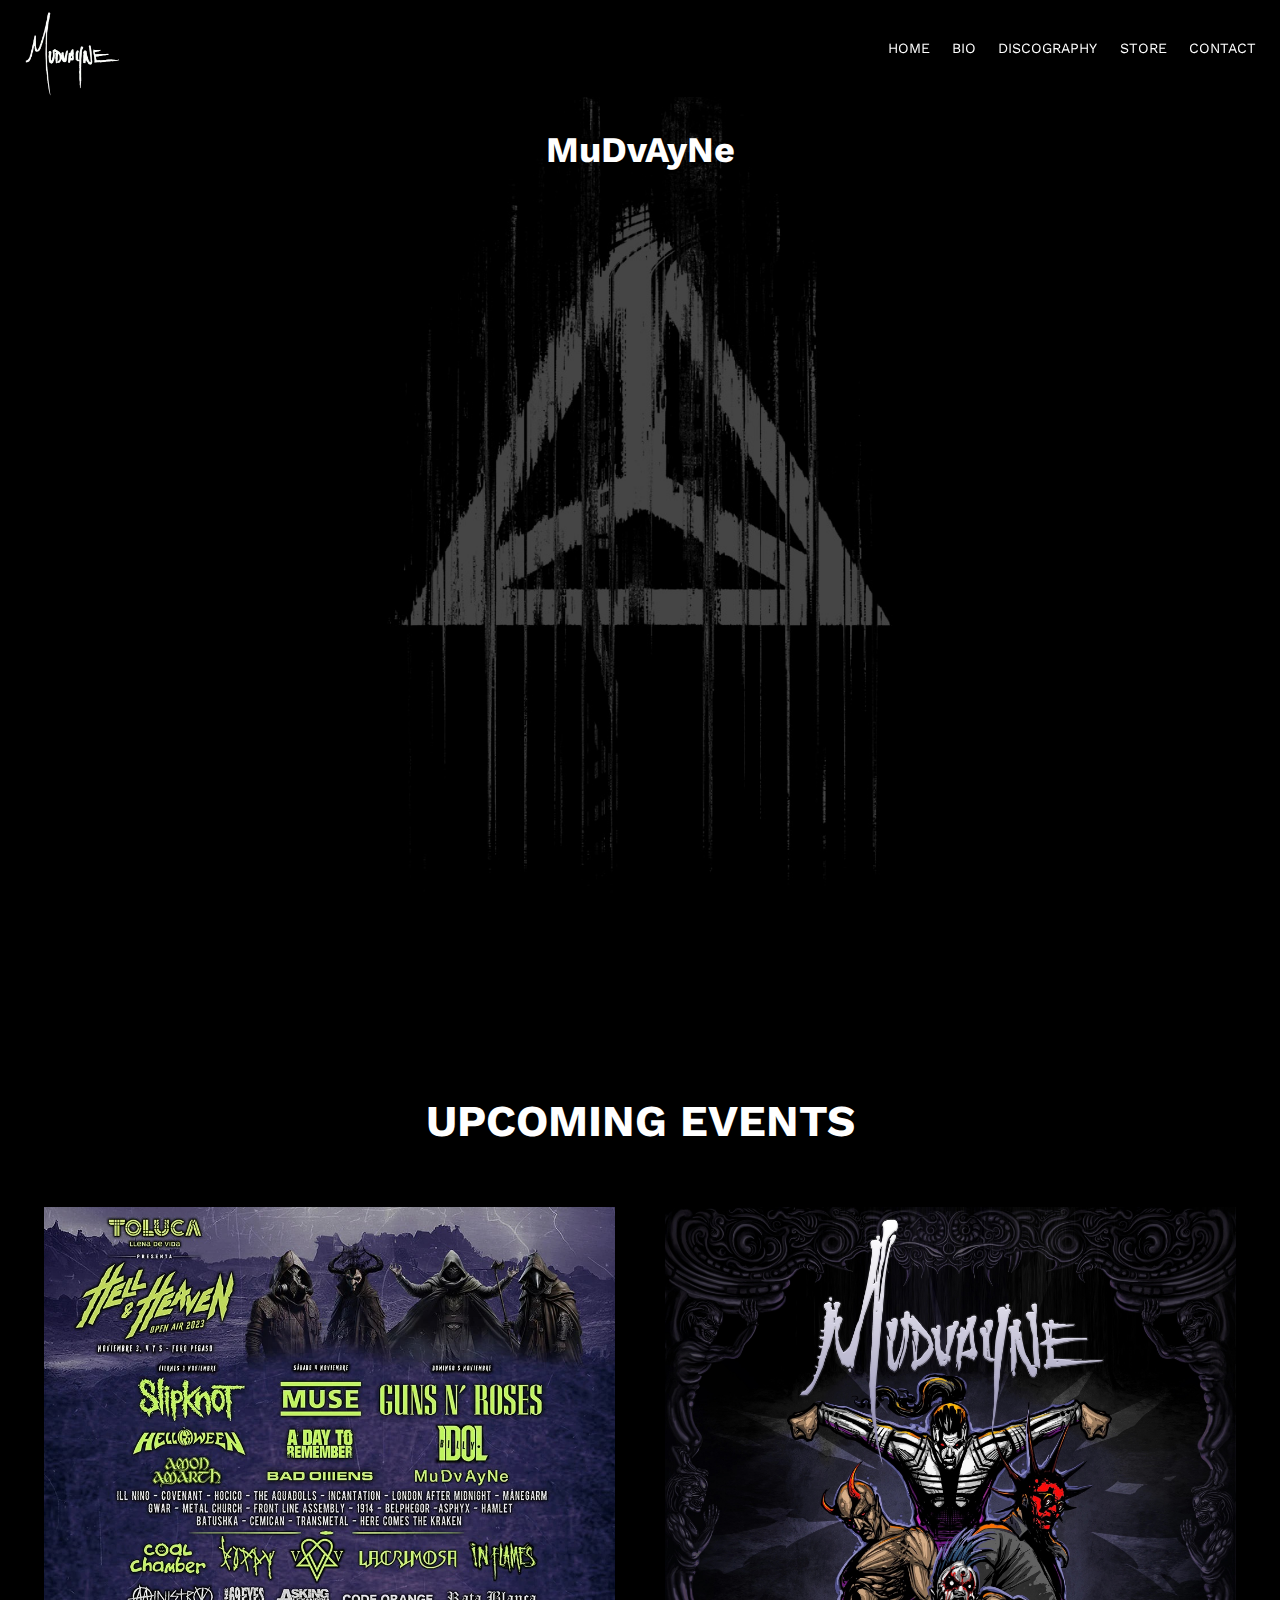
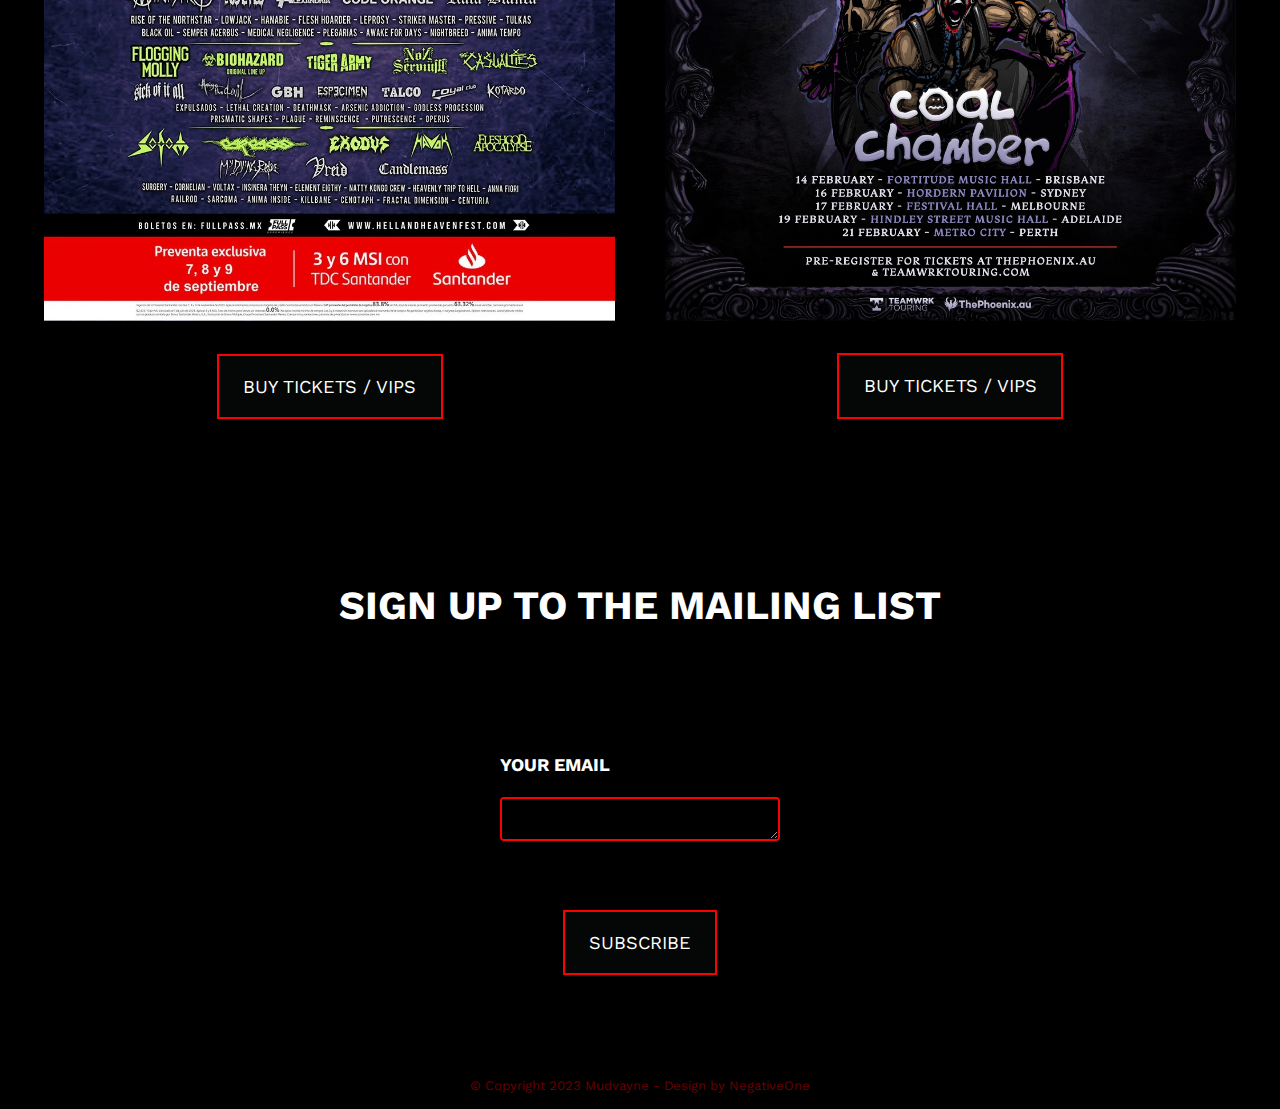
<file: index.html>
<!doctype html>
<html lang="en">
    <head>
        <meta charset="UTF-8">
        <meta name="description" content="The official website of prog nu metal band Mudvayne formed in 1996 in Peoria, Illinois" />
        <meta name="keywrods" content="Mudvayne, nu metal, metal bands, metal music, L.D. 50, The end of all things to come, Lost and found, The new game" />
        <meta name="viewport" content="width=device-width, initial-scale=1.0">
        <link rel="shortcut icon" href="img/logo.png" type="image/x-icon">
        <link rel="stylesheet" href="https://cdnjs.cloudflare.com/ajax/libs/font-awesome/6.4.0/css/all.min.css" integrity="sha512-iecdLmaskl7CVkqkXNQ/ZH/XLlvWZOJyj7Yy7tcenmpD1ypASozpmT/E0iPtmFIB46ZmdtAc9eNBvH0H/ZpiBw==" crossorigin="anonymous" referrerpolicy="no-referrer" />
        <link href="https://cdn.jsdelivr.net/npm/bootstrap@5.1.3/dist/css/bootstrap.min.css" rel="stylesheet" integrity="sha384-1BmE4kWBq78iYhFldvKuhfTAU6auU8tT94WrHftjDbrCEXSU1oBoqyl2QvZ6jIW3" crossorigin="anonymous">
		<link rel="stylesheet" href="styles.css">
        <title>MuDvAyNe</title>
	</head>

	<body class="home">

    <div class="site-nav" role="banner">
        <div class="nav-bar">
            <div class="logo">
                <a class="home-link" href="#" alt="Back to home page">
                    <picture>
                        <img src="img/gif.webp" alt="Logo">
                    </picture>
                </a>
            </div>
            <button type="button" id="toggleNav" alt="Menu">
                <span aria-hidden="true"></span>
                <span aria-hidden="true"></span>
                <span aria-hidden="true"></span>
            </button>
            <nav>
                <ul class="main-nav">
                    <li>
                        <a href="index.html">Home</a>
                    </li>
                    <li>
                        <a href="pages/biography.html">Bio</a>
                    </li>
                    <li>
                        <a href="pages/discography.html">Discography</a>
                    </li>
                    <li>
                        <a href="pages/store.html">Store</a>
                    </li>
                    <li>
                        <a href="pages/contact.html">Contact</a>
                    </li>
                </ul>
            </nav>
        </div>
    </div>
	
	<header class="header">
		<div class="container" id="main">
			<h1>
				<span class="visually-hidden">MuDvAyNe</span>
                <p></p>
                <br>
                <p></p>
                <br>
                <p></p>
			</h1>
		</div>
	</header>

	<main>

    <section class="container tour-section">
        <p></p>
        <p></p>
        <p></p>
    </section>
    
    <section class="container tour-section">
        <h2 id="title">UPCOMING EVENTS</h2>
    </section>

	<section class="container tour-section">
		<div>
			<picture>
				<img src="img/h&h.jpg" alt="Mexican festival" aria-hidden="true" focusable="false">
			</picture>	
			<a href="https://fullpass.mx/hh23/comprarEvento?idEvento=7" class="btn" rel="noopener" target="_blank">Buy tickets / VIPs</a>
		</div>
		<div>
			<picture>
				<img src="img/au.jpg" alt="Australian tour with Coal Chamber" aria-hidden="true" focusable="false">
			</picture>	
			<a href="https://www.teamwrktouring.com/tours/mudvayne2024" class="btn" rel="noopener" target="_blank">Buy tickets / VIPs</a>
		</div>
	</section>


    <!-- divider -->
	<section class="container tour-section">
        <p></p>
        <p></p>
        <p></p>
	</section>
    <!-- divider end -->

    <!-- subscribe -->
    <section class="container subscribe-section">
        <h2 id="title">SIGN UP TO THE MAILING LIST</h2>
    </section>
    <form action="">
        <div class="full">
            <h3>
            <label for="email">YOUR EMAIL</label>
            </h3>
            <textarea name="" id = "email"></textarea>
        </div>
    </form>
    <section class="admat">
        <div class="container">
            <a href="#" class="btn" rel="noopener" target="_blank">SUBSCRIBE</a>
        </div>
    </section>
    <!-- subscribe end -->

	</main>

    <!-- footer -->
	<footer class="site-footer">
        <div class="container">
            <ul class="social-links">
                <a class="social-link" href="https://www.facebook.com/mudvayne/"><i class="fa-brands fa-facebook"></i></a>
                <a class="social-link" href="http://instagram.com/mudvayne"><i class="fa-brands fa-instagram"></i></a>
                <a class="social-link" href="hhttps://open.spotify.com/artist/2Pfv2w8a20xzC7Dr7QXRqM?autoplay=true"><i class="fa-brands fa-spotify"></i></a>
                <a class="social-link" href="hhttps://www.youtube.com/channel/UCaZodoeq_NYmI1NUDPgS5xw"><i class="fa-brands fa-youtube"></i></a>
            </ul>
            <p class="copyright-notice">
			&copy; Copyright 2023 Mudvayne - Design by <a href="http://negative1.carrd.co/">NegativeOne</a>
            </p></div>
    </footer>
    <!-- footer end -->

	<script async src="script.js"></script>
		
	</body>
</html>
</file>
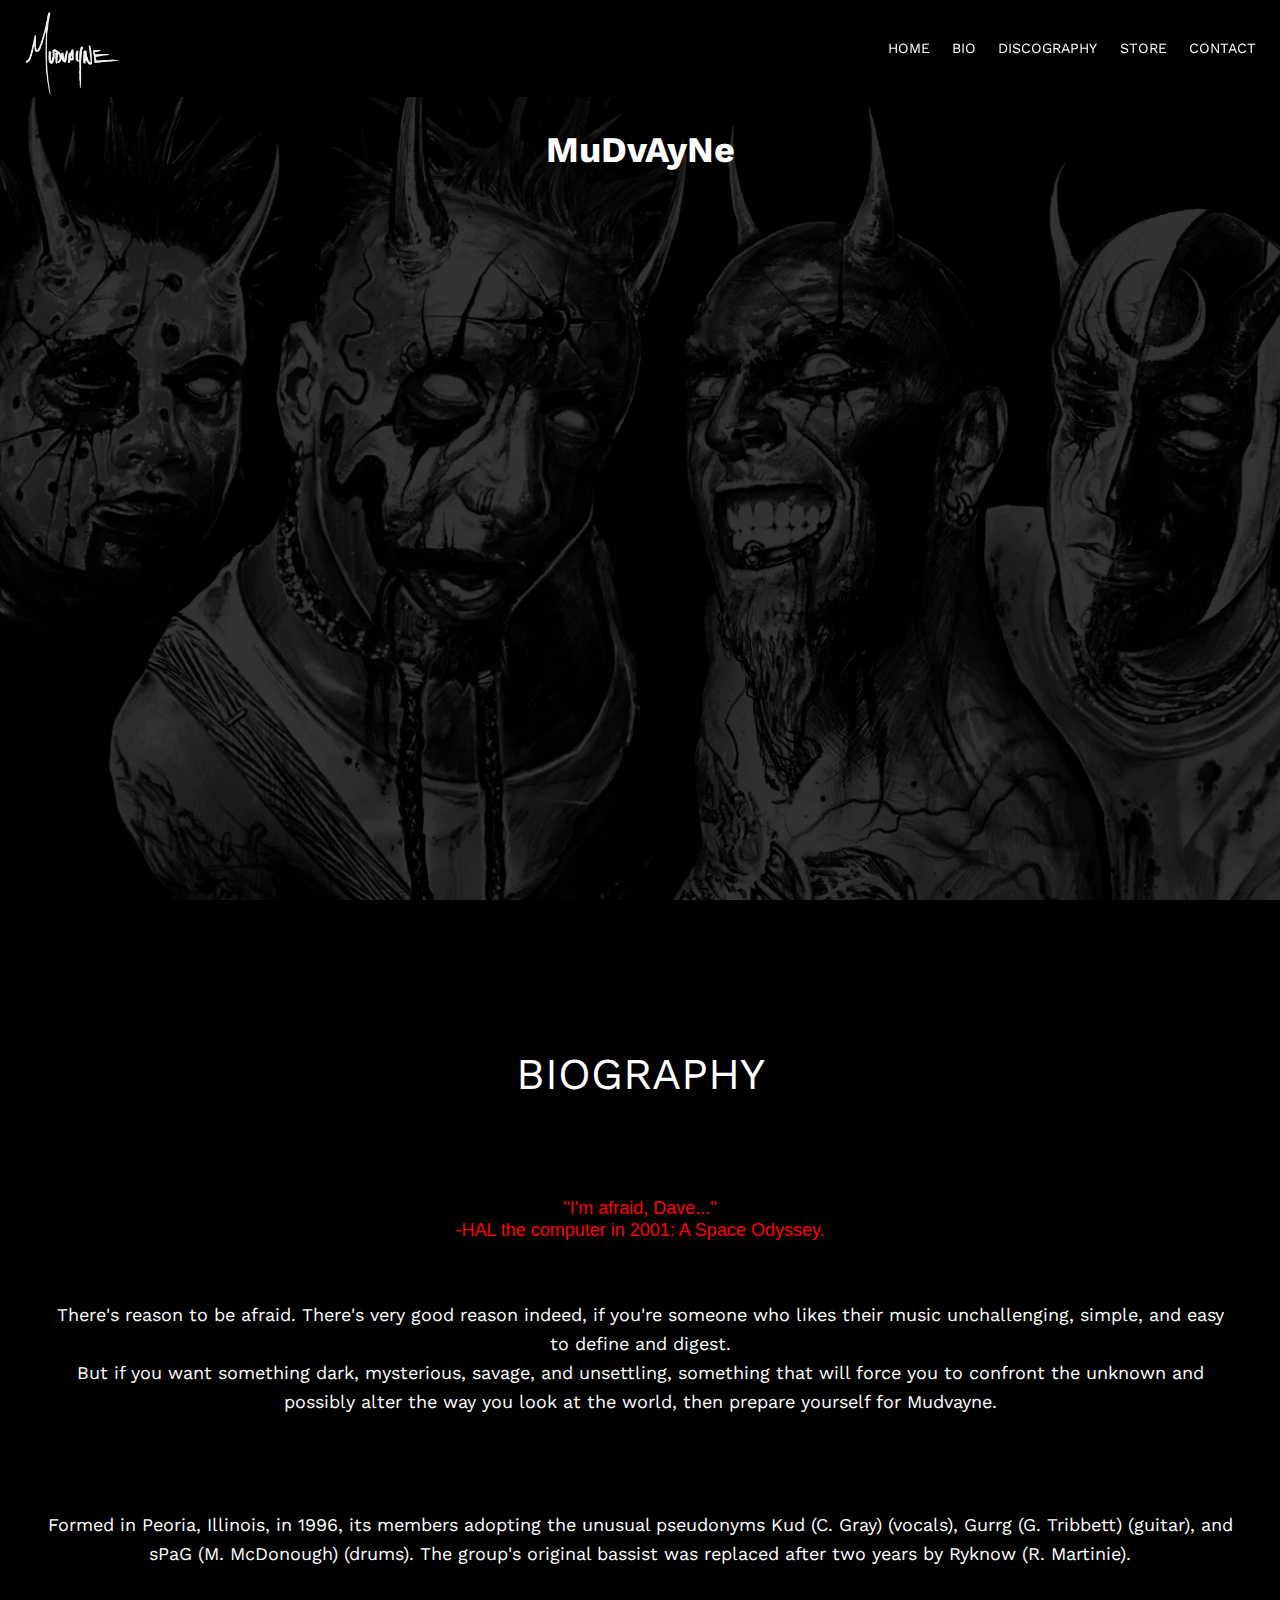
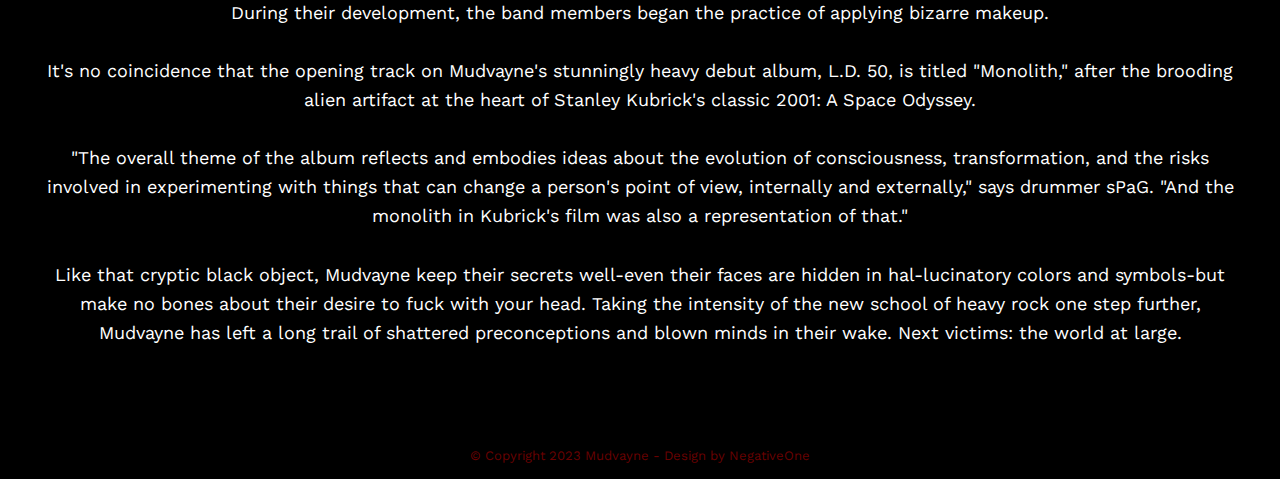
<file: pages/biography.html>
<!doctype html>
<html lang="en">
    <head>
        <meta charset="UTF-8">
        <meta name="description" content="The official website of prog nu metal band Mudvayne formed in 1996 in Peoria, Illinois" />
        <meta name="keywrods" content="Mudvayne, nu metal, metal bands, metal music, L.D. 50, The end of all things to come, Lost and found, The new game" />
        <meta name="viewport" content="width=device-width, initial-scale=1.0">
        <link rel="shortcut icon" href="img/logo.png" type="image/x-icon">
        <link rel="stylesheet" href="https://cdnjs.cloudflare.com/ajax/libs/font-awesome/6.4.0/css/all.min.css" integrity="sha512-iecdLmaskl7CVkqkXNQ/ZH/XLlvWZOJyj7Yy7tcenmpD1ypASozpmT/E0iPtmFIB46ZmdtAc9eNBvH0H/ZpiBw==" crossorigin="anonymous" referrerpolicy="no-referrer" />
        <link href="https://cdn.jsdelivr.net/npm/bootstrap@5.1.3/dist/css/bootstrap.min.css" rel="stylesheet" integrity="sha384-1BmE4kWBq78iYhFldvKuhfTAU6auU8tT94WrHftjDbrCEXSU1oBoqyl2QvZ6jIW3" crossorigin="anonymous">
		<link rel="stylesheet" href="biography.css">
        <title>MuDvAyNe - BIO</title>
	</head>

	<body class="home">

    <div class="site-nav" role="banner">
        <div class="nav-bar">
            <div class="logo">
                <a class="home-link" href="../index.html" alt="Back to home page">
                    <picture>
                        <img src="img/gif.webp" alt="Logo">
                    </picture>
                </a>
            </div>
            <button type="button" id="toggleNav" alt="Menu">
                <span aria-hidden="true"></span>
                <span aria-hidden="true"></span>
                <span aria-hidden="true"></span>
            </button>
            <nav>
                <ul class="main-nav">
                    <li>
                        <a href="../index.html">Home</a>
                    </li>
                    <li>
                        <a href="biography.html">Bio</a>
                    </li>
                    <li>
                        <a href="discography.html">Discography</a>
                    </li>
                    <li>
                        <a href="store.html">Store</a>
                    </li>
                    <li>
                        <a href="contact.html">Contact</a>
                    </li>
                </ul>
            </nav>
        </div>
    </div>

	<header class="header">
		<div class="container" id="main">
			<h1>
				<span class="visually-hidden">MuDvAyNe</span>
                <p></p>
                <br>
                <p></p>
                <br>
                <p></p>
			</h1>
		</div>
	</header>

	<main>

    <section class="container bio-section">
        <p></p>
        <p></p>
        <p></p>
    </section>

    <section class="container bio-section">
        <h2 id="title">BIOGRAPHY</h2>
    </section>

    <section class="container bio-section">
        <article>
            <h3>"I'm afraid, Dave..."<br> -HAL the computer in 2001: A Space Odyssey.</h3>
            <br>
            <br>There's reason to be afraid. There's very good reason indeed, if you're someone who likes their music unchallenging, simple, and easy to define and digest.
            <br>But if you want something dark, mysterious, savage, and unsettling, something that will force you to confront the unknown and possibly alter the way you look at the world, then prepare yourself for Mudvayne.
            <p>
            <br>
            <p>
            <br>Formed in Peoria, Illinois, in 1996, its members adopting the unusual pseudonyms Kud (C. Gray) (vocals), Gurrg (G. Tribbett) (guitar), and sPaG (M. McDonough) (drums). The group's original bassist was replaced after two years by Ryknow (R. Martinie).
            <br>
            <br>During their development, the band members began the practice of applying bizarre makeup.
            <br>
            <br>It's no coincidence that the opening track on Mudvayne's stunningly heavy debut album, L.D. 50, is titled "Monolith," after the brooding alien artifact at the heart of Stanley Kubrick's classic 2001: A Space Odyssey.
            <br>
            <br>"The overall theme of the album reflects and embodies ideas about the evolution of consciousness, transformation, and the risks involved in experimenting with things that can change a person's point of view, internally and externally," says drummer sPaG. "And the monolith in Kubrick's film was also a representation of that."
            <br>
            <br>Like that cryptic black object, Mudvayne keep their secrets well-even their faces are hidden in hal-lucinatory colors and symbols-but make no bones about their desire to fuck with your head. Taking the intensity of the new school of heavy rock one step further, Mudvayne has left a long trail of shattered preconceptions and blown minds in their wake. Next victims: the world at large. 
            </p>
        </article>
    </section>

	</main>

	<footer class="site-footer">
        <div class="container">
            <ul class="social-links">
                <a class="social-link" href="https://www.facebook.com/mudvayne/"><i class="fa-brands fa-facebook"></i></a>
                <a class="social-link" href="http://instagram.com/mudvayne"><i class="fa-brands fa-instagram"></i></a>
                <a class="social-link" href="hhttps://open.spotify.com/artist/2Pfv2w8a20xzC7Dr7QXRqM?autoplay=true"><i class="fa-brands fa-spotify"></i></a>
                <a class="social-link" href="hhttps://www.youtube.com/channel/UCaZodoeq_NYmI1NUDPgS5xw"><i class="fa-brands fa-youtube"></i></a>
            </ul>
            <p class="copyright-notice">
			&copy; Copyright 2023 Mudvayne - Design by <a href="http://negative1.carrd.co/">NegativeOne</a>
            </p></div>
    </footer>

	<script async src="script.js"></script>
		
	</body>
</html>
</file>
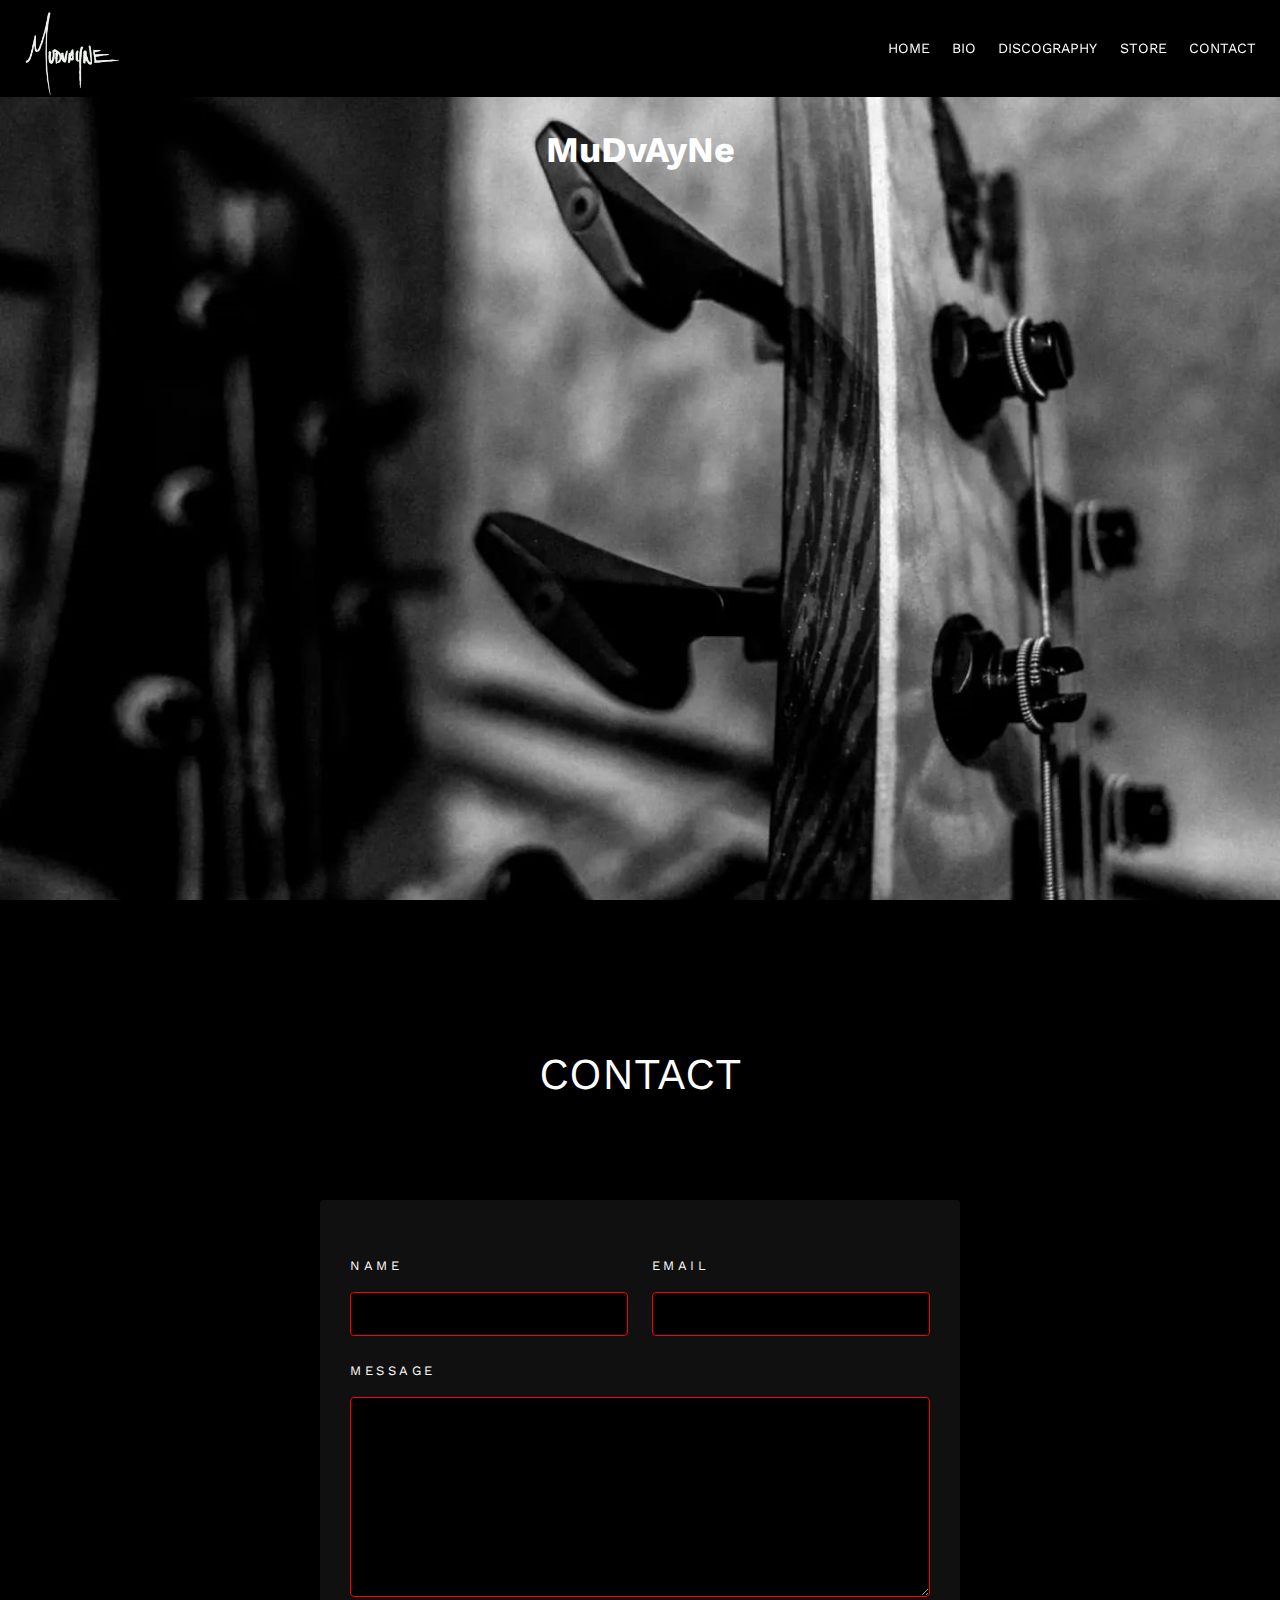
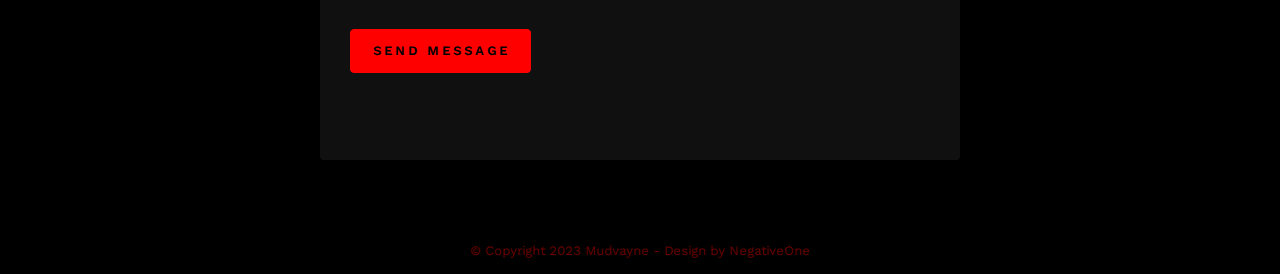
<file: pages/contact.html>
<!doctype html>
<html lang="en">
    <head>
        <meta charset="UTF-8">
        <meta name="description" content="The official website of prog nu metal band Mudvayne formed in 1996 in Peoria, Illinois" />
        <meta name="keywrods" content="Mudvayne, nu metal, metal bands, metal music, L.D. 50, The end of all things to come, Lost and found, The new game" />
        <meta name="viewport" content="width=device-width, initial-scale=1.0">
        <link rel="shortcut icon" href="img/logo.png" type="image/x-icon">
        <link rel="stylesheet" href="https://cdnjs.cloudflare.com/ajax/libs/font-awesome/6.4.0/css/all.min.css" integrity="sha512-iecdLmaskl7CVkqkXNQ/ZH/XLlvWZOJyj7Yy7tcenmpD1ypASozpmT/E0iPtmFIB46ZmdtAc9eNBvH0H/ZpiBw==" crossorigin="anonymous" referrerpolicy="no-referrer" />
        <link href="https://cdn.jsdelivr.net/npm/bootstrap@5.1.3/dist/css/bootstrap.min.css" rel="stylesheet" integrity="sha384-1BmE4kWBq78iYhFldvKuhfTAU6auU8tT94WrHftjDbrCEXSU1oBoqyl2QvZ6jIW3" crossorigin="anonymous">
		<link rel="stylesheet" href="contact.css">
        <title>MuDvAyNe - CONTACT</title>
	</head>

	<body class="home">

    <div class="site-nav" role="banner">
        <div class="nav-bar">
            <div class="logo">
                <a class="home-link" href="../index.html" alt="Back to home page">
                    <picture>
                        <img src="img/gif.webp" alt="Logo">
                    </picture>
                </a>
            </div>
            <button type="button" id="toggleNav" alt="Menu">
                <span aria-hidden="true"></span>
                <span aria-hidden="true"></span>
                <span aria-hidden="true"></span>
            </button>
            <nav>
                <ul class="main-nav">
                    <li>
                        <a href="../index.html">Home</a>
                    </li>
                    <li>
                        <a href="biography.html">Bio</a>
                    </li>
                    <li>
                        <a href="discography.html">Discography</a>
                    </li>
                    <li>
                        <a href="store.html">Store</a>
                    </li>
                    <li>
                        <a href="contact.html">Contact</a>
                    </li>
                </ul>
            </nav>
        </div>
    </div>
	
	<header class="header">
		<div class="container" id="main">
			<h1>
				<span class="visually-hidden">MuDvAyNe</span>
                <p></p>
                <br>
                <p></p>
                <br>
                <p></p>
			</h1>
		</div>
	</header>

	<main>

    <section class="container contact-section">
        <p></p>
        <p></p>
        <p></p>
    </section>
    
    <section class="container contact-section">
        <h2 id="title">CONTACT</h2>
    </section>

    <form action="">
        <div class="half">
        <div class="item">
            <label for="name">NAME</label>
            <input type="text" id = "name">
        </div>
        <div class="item">
            <label for="email">EMAIL</label>
            <input type="text" id = "email">
        </div>
        </div>
        <div class="full">
            <label for="message">MESSAGE</label>
            <textarea name="" id = "message"></textarea>
        </div>
        <div class="action">
            <input type="submit" value = "SEND MESSAGE">
        </div>
    </form>

	</main>

	<footer class="site-footer">
        <div class="container">
            <ul class="social-links">
                <a class="social-link" href="https://www.facebook.com/mudvayne/"><i class="fa-brands fa-facebook"></i></a>
                <a class="social-link" href="http://instagram.com/mudvayne"><i class="fa-brands fa-instagram"></i></a>
                <a class="social-link" href="hhttps://open.spotify.com/artist/2Pfv2w8a20xzC7Dr7QXRqM?autoplay=true"><i class="fa-brands fa-spotify"></i></a>
                <a class="social-link" href="hhttps://www.youtube.com/channel/UCaZodoeq_NYmI1NUDPgS5xw"><i class="fa-brands fa-youtube"></i></a>
            </ul>
            <p class="copyright-notice">
			&copy; Copyright 2023 Mudvayne - Design by <a href="http://negative1.carrd.co/">NegativeOne</a>
            </p></div>
    </footer>

	<script async src="script.js"></script>
		
	</body>
</html>
</file>
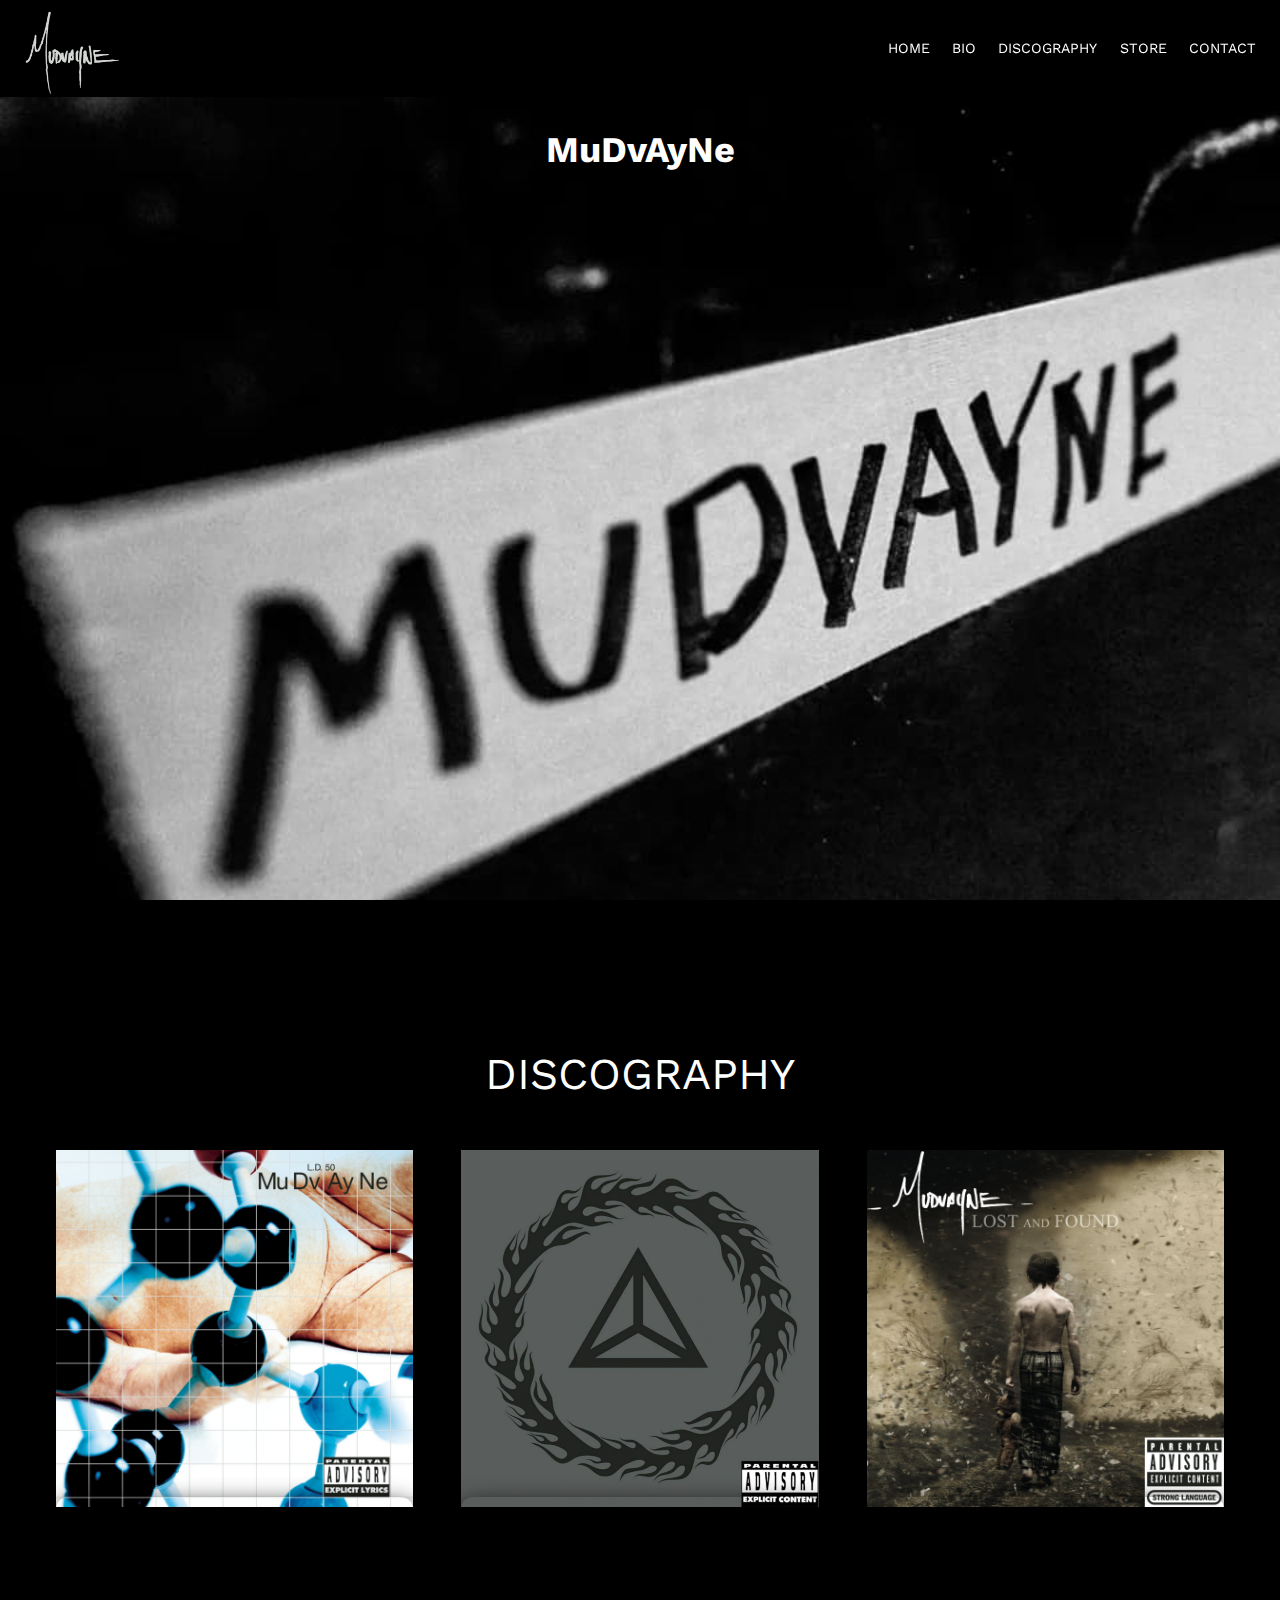
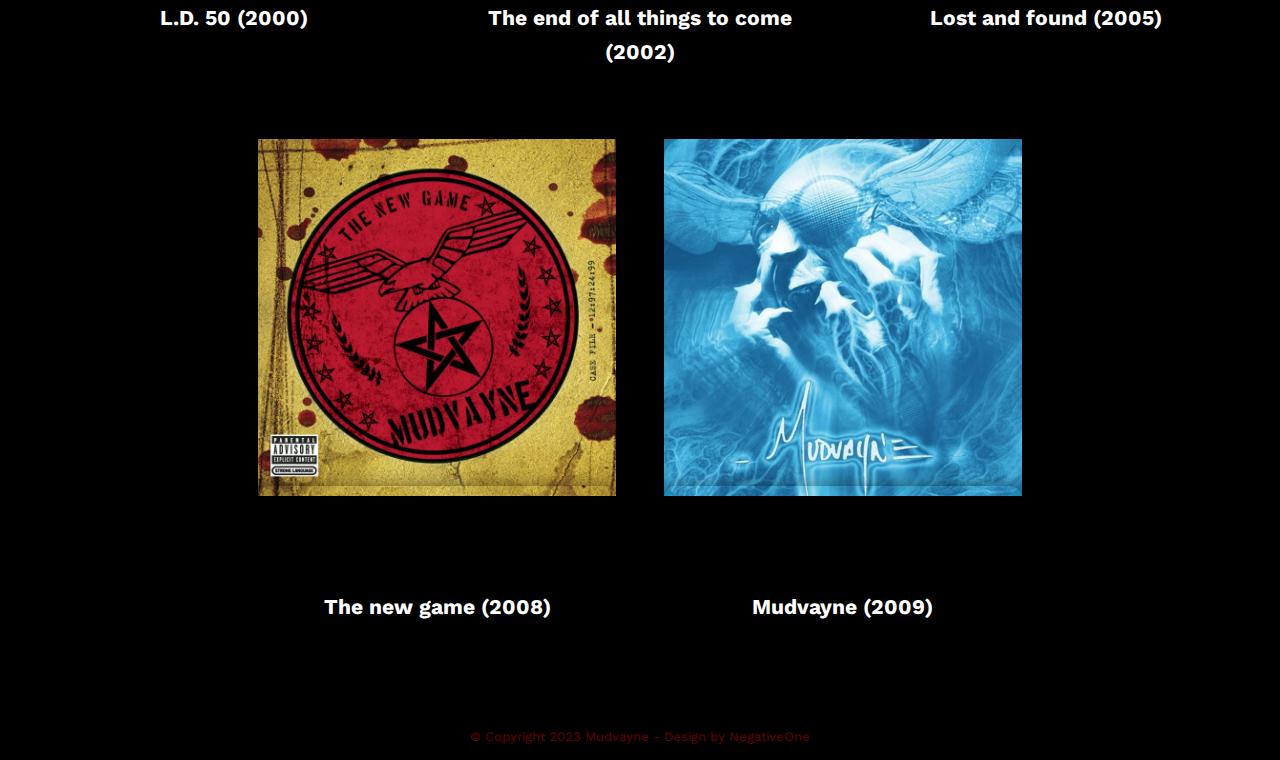
<file: pages/discography.html>
<!doctype html>
<html lang="en">
    <head>
        <meta charset="UTF-8">
        <meta name="description" content="The official website of prog nu metal band Mudvayne formed in 1996 in Peoria, Illinois" />
        <meta name="keywrods" content="Mudvayne, nu metal, metal bands, metal music, L.D. 50, The end of all things to come, Lost and found, The new game" />
        <meta name="viewport" content="width=device-width, initial-scale=1.0">
        <link rel="shortcut icon" href="img/logo.png" type="image/x-icon">
        <link rel="stylesheet" href="https://cdnjs.cloudflare.com/ajax/libs/font-awesome/6.4.0/css/all.min.css" integrity="sha512-iecdLmaskl7CVkqkXNQ/ZH/XLlvWZOJyj7Yy7tcenmpD1ypASozpmT/E0iPtmFIB46ZmdtAc9eNBvH0H/ZpiBw==" crossorigin="anonymous" referrerpolicy="no-referrer" />
        <link href="https://cdn.jsdelivr.net/npm/bootstrap@5.1.3/dist/css/bootstrap.min.css" rel="stylesheet" integrity="sha384-1BmE4kWBq78iYhFldvKuhfTAU6auU8tT94WrHftjDbrCEXSU1oBoqyl2QvZ6jIW3" crossorigin="anonymous">
		<link rel="stylesheet" href="discography.css">
        <title>MuDvAyNe - DISCOGRAPHY</title>
	</head>

	<body class="home">

    <div class="site-nav" role="banner">
        <div class="nav-bar">
            <div class="logo">
                <a class="home-link" href="../index.html" alt="Back to home page">
                    <picture>
                        <img src="img/gif.webp" alt="Logo">
                    </picture>
                </a>
            </div>
            <button type="button" id="toggleNav" alt="Menu">
                <span aria-hidden="true"></span>
                <span aria-hidden="true"></span>
                <span aria-hidden="true"></span>
            </button>
            <nav>
                <ul class="main-nav">
                    <li>
                        <a href="../index.html">Home</a>
                    </li>
                    <li>
                        <a href="biography.html">Bio</a>
                    </li>
                    <li>
                        <a href="discography.html">Discography</a>
                    </li>
                    <li>
                        <a href="store.html">Store</a>
                    </li>
                    <li>
                        <a href="contact.html">Contact</a>
                    </li>
                </ul>
            </nav>
        </div>
    </div>
	
	<header class="header">
		<div class="container" id="main">
			<h1>
				<span class="visually-hidden">MuDvAyNe</span>
                <p></p>
                <br>
                <p></p>
                <br>
                <p></p>
			</h1>
		</div>
	</header>

	<main>

	<section class="container music-section">
        <p></p>
        <p></p>
        <p></p>
    </section>

	<section class="container music-section">
        <h2 id="TITLE">Discography</h2>
        <article>
            <ul class="discography">
                <li>
                    <picture>
                        <img src="img/1.jpg" alt="L.D. 50 album artwork">
                    </picture>
                    <div class="player">
                        <iframe style="border-radius:12px" src="https://open.spotify.com/embed/album/79cxLehm2WE9NMIRcJaqK9?utm_source=generator" width="100%" height="352" frameBorder="0" allowfullscreen="" allow="autoplay; clipboard-write; encrypted-media; fullscreen; picture-in-picture" loading="lazy"></iframe>						</div>
                    <h3>L.D. 50 (2000)</h3>
                </li>
                <li>
                    <picture>
                        <img src="img/2.jpg" alt="The end of all things to come album artwork">
                    </picture>
                    <div class="player">
                        <iframe style="border-radius:12px" src="https://open.spotify.com/embed/album/0bmdX1znMOjwK30Zu8sTGo?utm_source=generator&theme=0" width="100%" height="352" frameBorder="0" allowfullscreen="" allow="autoplay; clipboard-write; encrypted-media; fullscreen; picture-in-picture" loading="lazy"></iframe>						</div>
                    <h3>The end of all things to come (2002)</h3>
                </li>
                <li>
                    <picture>
                        <img src="img/3.jpg" alt="Lost and found album artwork">
                    </picture>
                    <div class="player">
                        <iframe style="border-radius:12px" src="https://open.spotify.com/embed/album/0dCRu5tVhx9fvbVZSxfjfP?utm_source=generator" width="100%" height="352" frameBorder="0" allowfullscreen="" allow="autoplay; clipboard-write; encrypted-media; fullscreen; picture-in-picture" loading="lazy"></iframe>						</div>
                    <h3>Lost and found (2005)</h3>
                </li>
                <li>
                    <picture>
                        <img src="img/4.jpg" alt="The new game album artwork">
                    </picture>
                    <div class="player">
                        <iframe style="border-radius:12px" src="https://open.spotify.com/embed/album/6QlW96KZrbxk0u5MiTMkDK?utm_source=generator" width="100%" height="352" frameBorder="0" allowfullscreen="" allow="autoplay; clipboard-write; encrypted-media; fullscreen; picture-in-picture" loading="lazy"></iframe>						</div>
                    <h3>The new game (2008)</h3>
                </li>
                <li>
                    <picture>
                        <img src="img/5.jpg" alt="Mudvayne album artwork">
                    </picture>
                    <div class="player">
                        <iframe style="border-radius:12px" src="https://open.spotify.com/embed/album/6yLcsHhdfUAug0lIWqxuxS?utm_source=generator" width="100%" height="352" frameBorder="0" allowfullscreen="" allow="autoplay; clipboard-write; encrypted-media; fullscreen; picture-in-picture" loading="lazy"></iframe>						</div>
                    <h3>Mudvayne (2009)</h3>
                </li>
            </ul>
        </article>
    </section>

	</main>

	<footer class="site-footer">
        <div class="container">
            <ul class="social-links">
                <a class="social-link" href="https://www.facebook.com/mudvayne/"><i class="fa-brands fa-facebook"></i></a>
                <a class="social-link" href="http://instagram.com/mudvayne"><i class="fa-brands fa-instagram"></i></a>
                <a class="social-link" href="hhttps://open.spotify.com/artist/2Pfv2w8a20xzC7Dr7QXRqM?autoplay=true"><i class="fa-brands fa-spotify"></i></a>
                <a class="social-link" href="hhttps://www.youtube.com/channel/UCaZodoeq_NYmI1NUDPgS5xw"><i class="fa-brands fa-youtube"></i></a>
            </ul>
            <p class="copyright-notice">
			&copy; Copyright 2023 Mudvayne - Design by <a href="http://negative1.carrd.co/">NegativeOne</a>
            </p></div>
    </footer>

	<script async src="script.js"></script>
		
	</body>
</html>
</file>
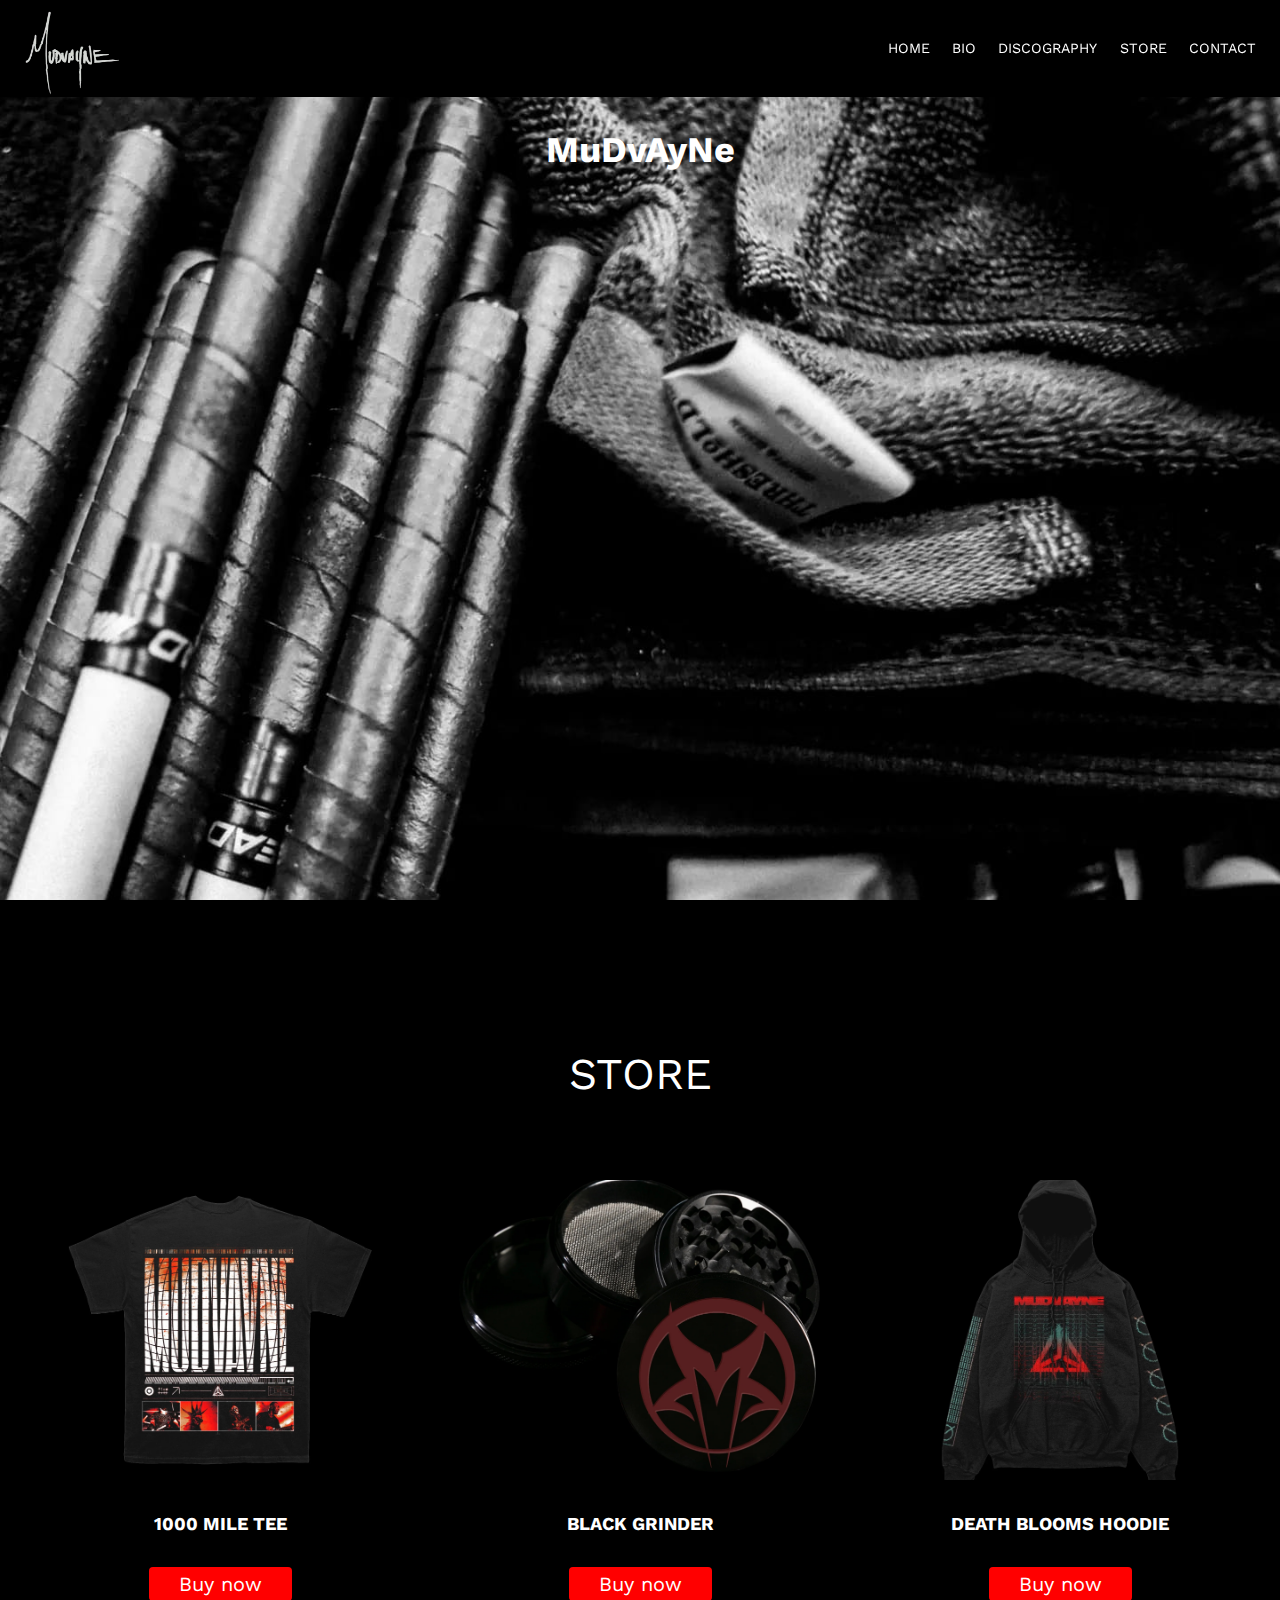
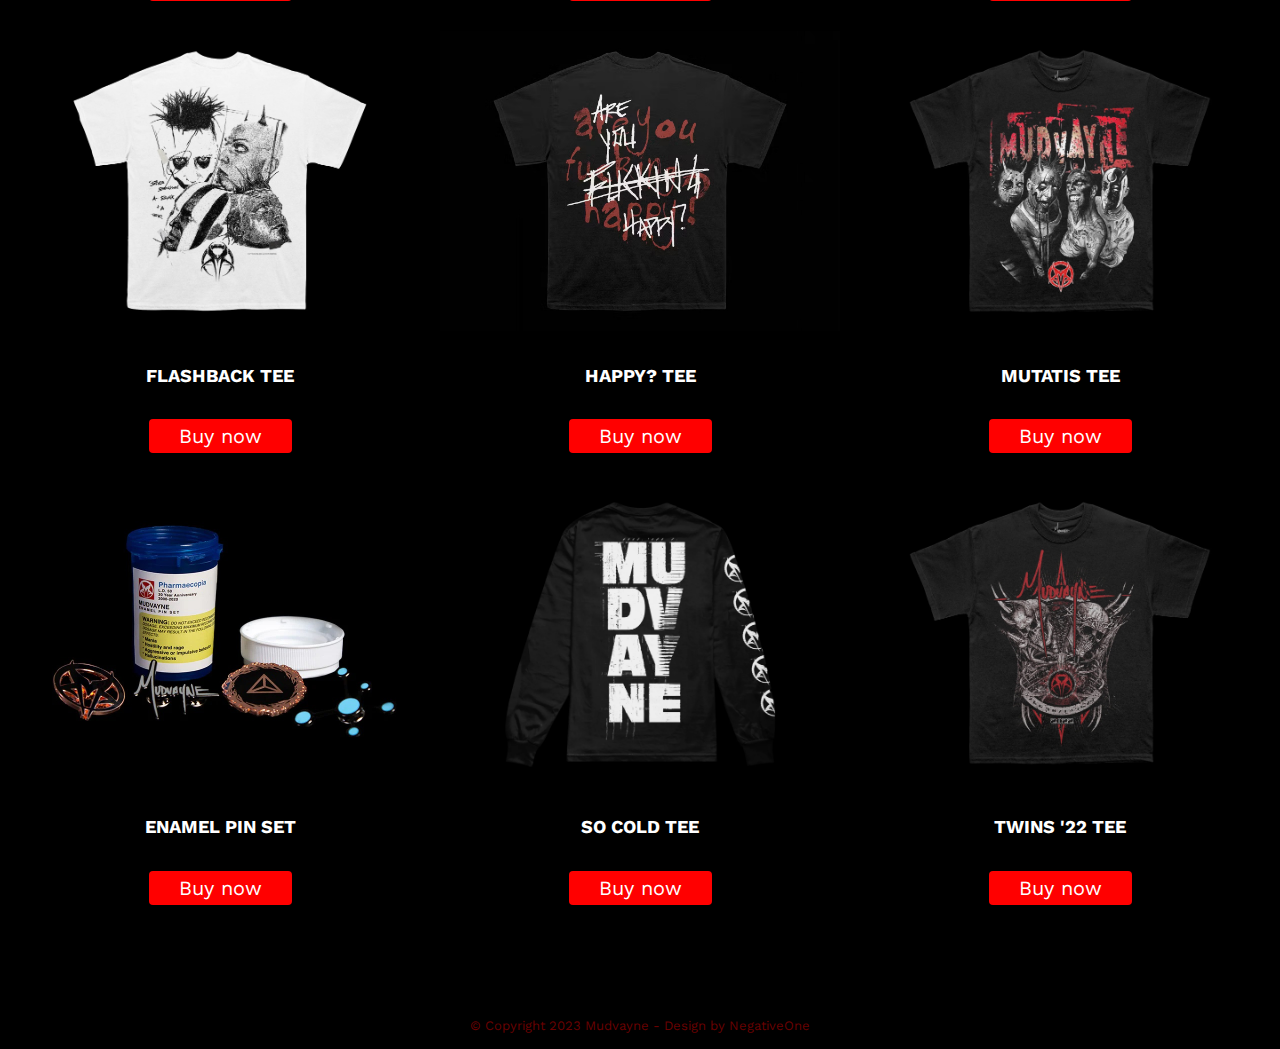
<file: pages/store.html>
<!doctype html>
<html lang="en">
    <head>
        <meta charset="UTF-8">
        <meta name="description" content="The official website of prog nu metal band Mudvayne formed in 1996 in Peoria, Illinois" />
        <meta name="keywrods" content="Mudvayne, nu metal, metal bands, metal music, L.D. 50, The end of all things to come, Lost and found, The new game" />
        <meta name="viewport" content="width=device-width, initial-scale=1.0">
        <link rel="shortcut icon" href="img/logo.png" type="image/x-icon">
        <link rel="stylesheet" href="https://cdnjs.cloudflare.com/ajax/libs/font-awesome/6.4.0/css/all.min.css" integrity="sha512-iecdLmaskl7CVkqkXNQ/ZH/XLlvWZOJyj7Yy7tcenmpD1ypASozpmT/E0iPtmFIB46ZmdtAc9eNBvH0H/ZpiBw==" crossorigin="anonymous" referrerpolicy="no-referrer" />
        <link href="https://cdn.jsdelivr.net/npm/bootstrap@5.1.3/dist/css/bootstrap.min.css" rel="stylesheet" integrity="sha384-1BmE4kWBq78iYhFldvKuhfTAU6auU8tT94WrHftjDbrCEXSU1oBoqyl2QvZ6jIW3" crossorigin="anonymous">
		<link rel="stylesheet" href="store.css">
        <title>MuDvAyNe - STORE</title>
	</head>

	<body class="home">

    <div class="site-nav" role="banner">
        <div class="nav-bar">
            <div class="logo">
                <a class="home-link" href="../index.html" alt="Back to home page">
                    <picture>
                        <img src="img/gif.webp" alt="Logo">
                    </picture>
                </a>
            </div>
            <button type="button" id="toggleNav" alt="Menu">
                <span aria-hidden="true"></span>
                <span aria-hidden="true"></span>
                <span aria-hidden="true"></span>
            </button>
            <nav>
                <ul class="main-nav">
                    <li>
                        <a href="../index.html">Home</a>
                    </li>
                    <li>
                        <a href="biography.html">Bio</a>
                    </li>
                    <li>
                        <a href="discography.html">Discography</a>
                    </li>
                    <li>
                        <a href="store.html">Store</a>
                    </li>
                    <li>
                        <a href="contact.html">Contact</a>
                    </li>
                </ul>
            </nav>
        </div>
    </div>
	
	<header class="header">
		<div class="container" id="main">
			<h1>
				<span class="visually-hidden">MuDvAyNe</span>
                <p></p>
                <br>
                <p></p>
                <br>
                <p></p>
			</h1>
		</div>
	</header>

	<main>

	<section class="container store-section">
        <p></p>
        <p></p>
        <p></p>
	</section>

	<section class="container store-section">
        <h2 id="title">STORE</h2>
	</section>

    <section class="items">
        <div class="item">
            <img src="img/1000 mile.jpg" alt="">
            <h4>1000 mile tee</h4>
            <button>Buy now</button>
        </div>

        <div class="item">
            <img src="img/black grinder.jpg" alt="">
            <h4>Black grinder</h4>
            <button>Buy now</button>
        </div>

        <div class="item">
            <img src="img/death blooms.jpg" alt="">
            <h4>Death blooms hoodie</h4>
            <button>Buy now</button>
        </div>

        <div class="item">
            <img src="img/flashback.jpg" alt="">
            <h4>Flashback tee</h4>
            <button>Buy now</button>
        </div>

        <div class="item">
            <img src="img/happy.jpg" alt="">
            <h4>Happy? tee</h4>
            <button>Buy now</button>
        </div>

        <div class="item">
            <img src="img/mutatis.jpg" alt="">
            <h4>Mutatis tee</h4>
            <button>Buy now</button>
        </div>

        <div class="item">
            <img src="img/pins.jpg" alt="">
            <h4>Enamel pin set</h4>
            <button>Buy now</button>
        </div>

        <div class="item">
            <img src="img/so cold.jpg" alt="">
            <h4>So cold tee</h4>
            <button>Buy now</button>
        </div>

        <div class="item">
            <img src="img/twins.jpg" alt="">
            <h4>Twins '22 tee</h4>
            <button>Buy now</button>
        </div>
    </section>

	</main>

	<footer class="site-footer">
        <div class="container">
            <ul class="social-links">
                <a class="social-link" href="https://www.facebook.com/mudvayne/"><i class="fa-brands fa-facebook"></i></a>
                <a class="social-link" href="http://instagram.com/mudvayne"><i class="fa-brands fa-instagram"></i></a>
                <a class="social-link" href="hhttps://open.spotify.com/artist/2Pfv2w8a20xzC7Dr7QXRqM?autoplay=true"><i class="fa-brands fa-spotify"></i></a>
                <a class="social-link" href="hhttps://www.youtube.com/channel/UCaZodoeq_NYmI1NUDPgS5xw"><i class="fa-brands fa-youtube"></i></a>
            </ul>
            <p class="copyright-notice">
			&copy; Copyright 2023 Mudvayne - Design by <a href="http://negative1.carrd.co/">NegativeOne</a>
            </p></div>
    </footer>

	<script async src="script.js"></script>
		
	</body>
</html>
</file>
<file: styles.css>
@import url('https://fonts.googleapis.com/css2?family=Lato:ital,wght@0,100;0,300;0,400;0,700;1,100;1,300;1,400;1,700&family=Lora:ital,wght@0,400;0,500;1,400;1,500&family=Montserrat:wght@400;700&family=Nunito:ital,wght@0,200;0,300;0,400;0,500;1,200;1,300;1,400;1,500&family=Open+Sans:ital,wght@0,300;0,400;0,500;0,600;1,400;1,600&family=PT+Serif:ital,wght@0,400;0,700;1,400;1,700&family=REM:ital,wght@0,100;0,200;0,300;0,400;0,500;1,100;1,200;1,300;1,400;1,500&family=Work+Sans:ital,wght@0,200;0,300;0,400;0,500;1,200;1,300;1,400;1,500&display=swap');

/* font-family: 'Lato', sans-serif;
font-family: 'Lora', serif;
font-family: 'Montserrat', sans-serif;
font-family: 'Nunito', sans-serif;
font-family: 'Open Sans', sans-serif;
font-family: 'PT Serif', serif;
font-family: 'REM', sans-serif;
font-family: 'Work Sans', sans-serif; */

*{
    box-sizing: border-box;
    font-family: 'Work Sans', sans-serif;
}

html{
    font-size: 16.18px;
    -ms-text-size-adjust: 100%;
    -webkit-text-size-adjust: 100%;
    min-height: 100%;
    scroll-behavior: smooth;
}

body{
    position: relative;
    background-color: black;
    color: white;
    font-size: 18px;
    font-weight: 400;
    line-height: 1.618;
    overflow-x: hidden;
    overflow-y: auto;
    margin: 0;
    min-height: 100vh;
    height: 100%;
    text-rendering: optimizeSpeed;
    display: flex;
    flex-direction: column;
    justify-content: space-between;
    z-index: 0;
    background-size: 250px;
    background-position: 50%;
}

.container{
    max-width: 1300px;
    margin: 0 auto;
    padding: 0 2.75rem;
}

img{
    display: block;
    width: 100%;
}

button{
    background: 0 0;
    border: none;
    }

.btn{
    padding: 1rem 1.5rem;
    position: relative;
    display: inline-block;
    color: white;
    font-size: 1.125rem;
    text-transform: uppercase;
    text-decoration: none;
    text-align: center;
    border: 2px solid transparent;
    background-color: red;
    background-image: red;
    background-size: 200%;
    background-origin: border-box;
    box-shadow: 0 666px #050706 inset;
    transition: .5s;
    cursor: pointer;
}

.btn:hover{
    background-position: 100%;
    color: red;
}

/* navbar & logo*/

.site-nav{
    position: sticky;
    position: -webkit-sticky;
    width: 100%;
    top: -1px;
    left: 0;
    z-index: 2;
    background: rgba(0,0,0,.9)
}

.site-nav .nav-bar{
    padding: 0 1.5rem;
    display: grid;
    grid-template-columns: auto 1fr;
    grid-column-gap: 1rem;
    align-items: center;
    grid-template-areas: "logo nav";
}

.site-nav .nav-bar .home-link{
    grid-area: logo;
}

.site-nav .nav-bar .home-link img{
    vertical-align: middle;
    margin-top: 10px;
    max-width: 6rem;
    height: auto;
}

.site-nav .nav-bar nav{
    grid-area: nav;
    justify-self: end;
    }

.site-nav .nav-bar nav ul{
    margin: 0;
    padding: 0;
    list-style-type: none;
}

.site-nav .nav-bar nav ul li{
    display: inline-block;
    font-size: .875rem;
}

.site-nav .nav-bar nav ul li a{
    display: block;
    font-weight: 400;
    text-decoration: none;
    padding: 1rem .5rem;
    color: white;
    text-transform: uppercase;
}

.site-nav .nav-bar nav ul li a:hover{
    text-decoration: underline;
    text-decoration-skip-ink: auto;
}

.site-nav .nav-bar nav ul li:first-of-type a{
    padding-left: 0;
}

.site-nav .nav-bar nav ul li:last-of-type a{
    padding-right: 0;
}

.site-nav .nav-bar>button{
    position: relative;
    grid-area: hamburger;
    width: 2.875rem;
    height: 2.875rem;
    display: none;
    justify-self: end;
    background: 0 0;
    border: none;
    padding: 5px 0;
    margin: 0;
}

.site-nav .nav-bar>button span{
    position: absolute;
    height: 2px;
    width: 100%;
    background-color: red;
    display: block;
    transform-origin: center;
    transition: .31s ease-in-out
}

.site-nav .nav-bar>button span:first-of-type{
    top: .625rem;
}
.site-nav .nav-bar>button span:nth-of-type(2){
    top: 1.375rem;
}
.site-nav .nav-bar>button span:last-of-type{
    top: 2.125rem;
}

/* header */

.header{
    position: relative;
    display: grid;
    justify-content: center;
    align-content: center;
    background: #11060c;
    background-image: url(img/home.jpg);
    background-size: cover;
    background-position: 50% 0;
    background-attachment: fixed;
}

.header h1{
    padding-top: 0;
    padding-bottom: 500px;
}

/* home */

.tour-section{
    display: grid;
    grid-template-rows: auto;
    grid-column-gap: 50px;
    grid-row-gap: 50px;
    grid-template-columns: repeat(2,1fr);
    text-align: center;
}

.tour-section h2{
    margin-bottom: 50px;
    font-size: 40px;
    grid-column: 1/3;
    font-size: 44px;
}

.tour-section img{
    margin:0 auto 2rem;
    cursor: pointer;
    transition: 0.2s ease;
    filter: drop-shadow(0 8px 24px #000000);
}

.tour-section img:hover{
    transform: scale(1.04);
}

/* subscribe */

.subscribe-section{
    display: grid;
    grid-template-rows: auto;
    grid-column-gap: 20px;
    grid-row-gap: 20px;
    text-align:center;
}

.subscribe-section h2{
    font-size: 40px;
    grid-column: 1/3;
}

h3{
    font-size: 18px;
}

form{
    width: 300px;
    margin: 50px auto;
    max-width: 97%;
    border-radius: 4px;
    padding: 10px 10px;
}

form .full{
    margin-bottom: 0;
    color: white;
}

form .full textarea{
    background: black;
    border-radius: 4px;
    border: 2px solid red;
    outline: 0;
    padding: 12px 16px;
    width: 100%;
    height: 44px;
    font-size: 20px;
}

form .action{
    margin-bottom: 32px;
}

form .action input{
    border-radius: 4px;
    border: 1px solid red;
    cursor: pointer;
    font-size: 13px;
    font-weight: 600;
    height: 44px;
    letter-spacing: 3px;
    outline: 0;
    padding: 0 20px 0 22px;
    margin-right: 10px;
}

form .action input[type="submit"]{
    background: red;
    color: black;
}

.admat{
    margin-top: 0;
    margin-bottom: 70px;
}

.admat .container{
    max-width: 666px;
    text-align: center;
}

/* footer */

.site-footer{
    margin-top: 20px;
    padding-bottom: 0px;
}

.site-footer .container .social-links{
    margin: 0;
    font-size: 20px;
    letter-spacing: 5px;
    text-align: center;
    list-style-type: none;
    padding: 0;
}

.site-footer .container .social-links a{
    margin: 0;
    color: red;
    text-align: center;
    list-style-type: none;
    padding: 0;
}

.site-footer .container .social-links a:hover{
    color: rgb(105, 0, 0);
}

.site-footer .container .copyright-notice{
    margin-top: 10px;
    color: rgb(105, 0, 0);
    font-size: 13px;
    text-align: center;
}

.site-footer .container .copyright-notice a{
    margin-top: 10px;
    color: rgb(105, 0, 0);
    font-size: 13px;
    text-align:center;
    text-decoration: none;
}

.site-footer .container .copyright-notice a:hover{
    margin-top:1 10px;
    color: white;
    font-size: 13px;
    text-align: center;
    text-decoration: underline;
}


/* mediaqueries */

@media screen and (prefers-reduced-motion:reduce){
    html{
        scroll-behavior:auto;
    }
}
    
@media screen and (max-width:576px){
    body{
        background-size:125px;
    }
}

@media screen and (max-width:768px){
    .site-nav{
        position: fixed;
    }
    .site-nav .nav-bar{
        padding: .5rem 1rem;
        overflow: hidden;
        grid-template-columns: 1fr auto;
        grid-template-rows: auto;
        grid-template-areas: "logo hamburger" "nav nav";
    }
    .site-nav .nav-bar>button{
        display: block;
    }
    .site-nav .nav-bar nav{
        width: 100%;
        height: 0;
    }
    .site-nav .nav-bar nav ul{
        position: relative;
        text-align: center
    }
    .site-nav .nav-bar nav ul li{
        font-size: 1.125rem
    }

    .site-nav .nav-bar nav ul li:not(.icon){
        position: relative;
        display: block;
        margin: 0;
    }
    .site-nav .nav-bar nav ul li:not(.icon) a{
        display: block;
        padding: 1rem 0;
    }
    .site-nav .nav-bar nav ul .icon{
        display: inline-block;
        margin-top: .5rem;
    }
    .site-nav .nav-bar nav ul .icon a.social-link svg{
        width: 1.5rem;
        height:1.5rem;
    }
    .site-nav .nav-bar nav ul li{
        visibility: hidden;
    }
    .site-nav.nav-open .nav-bar{
        overflow-y: scroll;
    }
    .site-nav.nav-open .nav-bar nav{
        height: 100%;
    }
    .site-nav.nav-open .nav-bar nav ul li{
        visibility: visible;
    }
    .site-nav.nav-open .nav-bar button span:first-of-type{
        top: 1.375rem;
        transform: rotate(45deg);
    }
    .site-nav.nav-open .nav-bar button span:nth-of-type(2){
        opacity:0;
    }
    .site-nav.nav-open .nav-bar button span:last-of-type{
        top: 1.375rem;
        transform: rotate(-45deg);
    }
}
    
@media screen and (max-width:768px){
    .site-nav{
        position: sticky;
        position: -webkit-sticky;
    }
}

@media(pointer:coarse),screen and (max-width:768px){
    .header{
        background-attachment:scroll;
    }

    .header h1{padding-top:7rem;
        padding-bottom:7rem;
    }
}

@media screen and (max-width:768px){
    .container{
        padding:0 1.125rem;
    }
}

@media screen and (max-width:576px){
    html{
        font-size:14px;
    }
    .container{
        padding:0 1rem;
        }
    h1,h2,.h1,.h2{
        font-size:2rem;
    }
}

@media screen and (max-width:960px){
    .tour-section{
        grid-template-columns:repeat(2,1fr);
    }
    .tour-section h2{
        grid-column:1/3;
    }
}

@media screen and (max-width:576px){
    .tour-section{
        grid-template-columns:auto;
        grid-column-gap:1.75rem;
        grid-row-gap:1.75rem;
    }
    .tour-section h2{
        grid-column:1/2;
    }
    .tour-section img{
        max-width:20rem;
    }
}

/* subscribe */
@media (max-width: 480px){
    form .half{
        flex-direction: column;
    }
    form .half .item{
        width: 100%;
    }
    form .action{
        display: flex;
        flex-direction: column;
    }
    form .action input{
        margin-bottom: 10px;
        width: 100%;
    }
}

@media screen and (max-width:576px){
    .admat{
        margin-top:4rem;
        margin-bottom:4rem;
    }
}

/* footer */
@media screen and (max-width:576px){
    .site-footer{
        margin-top:3rem
    }
}
</file>
<file: pages/biography.css>
@import url('https://fonts.googleapis.com/css2?family=Lato:ital,wght@0,100;0,300;0,400;0,700;1,100;1,300;1,400;1,700&family=Lora:ital,wght@0,400;0,500;1,400;1,500&family=Montserrat:wght@400;700&family=Nunito:ital,wght@0,200;0,300;0,400;0,500;1,200;1,300;1,400;1,500&family=Open+Sans:ital,wght@0,300;0,400;0,500;0,600;1,400;1,600&family=PT+Serif:ital,wght@0,400;0,700;1,400;1,700&family=REM:ital,wght@0,100;0,200;0,300;0,400;0,500;1,100;1,200;1,300;1,400;1,500&family=Work+Sans:ital,wght@0,200;0,300;0,400;0,500;1,200;1,300;1,400;1,500&display=swap');

/* font-family: 'Lato', sans-serif;
font-family: 'Lora', serif;
font-family: 'Montserrat', sans-serif;
font-family: 'Nunito', sans-serif;
font-family: 'Open Sans', sans-serif;
font-family: 'PT Serif', serif;
font-family: 'REM', sans-serif;
font-family: 'Work Sans', sans-serif; */

*{
    box-sizing: border-box;
    font-family: 'Work Sans', sans-serif;
}

html{
    font-size: 16.18px;
    -ms-text-size-adjust: 100%;
    -webkit-text-size-adjust: 100%;
    min-height: 100%;
    scroll-behavior: smooth;
}

body{
    position: relative;
    background-color: black;
    color: white;
    font-size: 18px;
    font-weight: 400;
    line-height: 1.618;
    overflow-x: hidden;
    overflow-y: auto;
    margin: 0;
    min-height: 100vh;
    height: 100%;
    text-rendering: optimizeSpeed;
    display: flex;
    flex-direction: column;
    justify-content: space-between;
    z-index: 0;
    background-size: 250px;
    background-position: 50%;
}

.container{
    max-width: 1300px;
    margin: 0 auto;
    padding: 0 2.75rem;
}

img{
    display: block;
    width: 100%;
}

button{
    background: 0 0;
    border: none;
    }

.btn{
    padding: 1rem 1.5rem;
    position: relative;
    display: inline-block;
    color: white;
    font-size: 1.125rem;
    text-transform: uppercase;
    text-decoration: none;
    text-align: center;
    border: 2px solid transparent;
    background-color: red;
    background-image: red;
    background-size: 200%;
    background-origin: border-box;
    box-shadow: 0 666px #050706 inset;
    transition: .5s;
    cursor: pointer;
}

.btn:hover{
    background-position: 100%;
    color: red;
}

/* navbar & logo*/

.site-nav{
    position: sticky;
    position: -webkit-sticky;
    width: 100%;
    top: -1px;
    left: 0;
    z-index: 2;
    background: rgba(0,0,0,.9)
}

.site-nav .nav-bar{
    padding: 0 1.5rem;
    display: grid;
    grid-template-columns: auto 1fr;
    grid-column-gap: 1rem;
    align-items: center;
    grid-template-areas: "logo nav";
}

.site-nav .nav-bar .home-link{
    grid-area: logo;
}

.site-nav .nav-bar .home-link img{
    vertical-align: middle;
    margin-top: 10px;
    max-width: 6rem;
    height: auto;
}

.site-nav .nav-bar nav{
    grid-area: nav;
    justify-self: end;
    }

.site-nav .nav-bar nav ul{
    margin: 0;
    padding: 0;
    list-style-type: none;
}

.site-nav .nav-bar nav ul li{
    display: inline-block;
    font-size: .875rem;
}

.site-nav .nav-bar nav ul li a{
    display: block;
    font-weight: 400;
    text-decoration: none;
    padding: 1rem .5rem;
    color: white;
    text-transform: uppercase;
}

.site-nav .nav-bar nav ul li a:hover{
    text-decoration: underline;
    text-decoration-skip-ink: auto;
}

.site-nav .nav-bar nav ul li:first-of-type a{
    padding-left: 0;
}

.site-nav .nav-bar nav ul li:last-of-type a{
    padding-right: 0;
}

.site-nav .nav-bar>button{
    position: relative;
    grid-area: hamburger;
    width: 2.875rem;
    height: 2.875rem;
    display: none;
    justify-self: end;
    background: 0 0;
    border: none;
    padding: 5px 0;
    margin: 0;
}

.site-nav .nav-bar>button span{
    position: absolute;
    height: 2px;
    width: 100%;
    background-color: red;
    display: block;
    transform-origin: center;
    transition: .31s ease-in-out
}

.site-nav .nav-bar>button span:first-of-type{
    top: .625rem;
}
.site-nav .nav-bar>button span:nth-of-type(2){
    top: 1.375rem;
}
.site-nav .nav-bar>button span:last-of-type{
    top: 2.125rem;
}

/* header */

.header{
    position: relative;
    display: grid;
    justify-content: center;
    align-content: center;
    background: #11060c;
    background-image: url(img/bio.jpg);
    background-size: cover;
    background-position: 50% 0;
    background-attachment: fixed;
}

.header h1{
    padding-top: 0;
    padding-bottom: 500px;
}

/* biography */

.bio-section{
    margin-top: 0;
    margin-bottom: 0px;
    display: grid;
    grid-template-rows: auto;
    grid-column-gap: 3rem;
    grid-row-gap: 3rem;
    grid-template-areas:"heading heading" "content content";
    text-align: center;
}

.bio-section h2{
    margin-top: 50px;
    grid-area: heading;
    text-align: center;
    text-transform: uppercase;
    font-size: 44px;
    font-weight: 400;
    margin: 0;
    line-height: 1.2;
}

.bio-section article{
    grid-area: content;
    text-align: center;
    margin-bottom: 50px;
}

h3,.h3{
    margin-top: 0;
    grid-area: content;
    text-align: center;
    color: red;
    text-transform: none;
    font-family: oswald,-apple-system,BlinkMacSystemFont,segoe ui,Roboto,Oxygen-Sans,Ubuntu,Cantarell,helvetica neue,sans-serif;
    font-weight: 400;
    margin: 0;
    line-height: 1.2;
    font-size: 18px;
    grid-column: 1/3;
}

/* footer */

.site-footer{
    margin-top: 20px;
    padding-bottom: 0px;
}

.site-footer .container .social-links{
    margin: 0;
    font-size: 20px;
    letter-spacing: 5px;
    text-align: center;
    list-style-type: none;
    padding: 0;
}

.site-footer .container .social-links a{
    margin: 0;
    color: red;
    text-align: center;
    list-style-type: none;
    padding: 0;
}

.site-footer .container .social-links a:hover{
    color: rgb(105, 0, 0);
}

.site-footer .container .copyright-notice{
    margin-top: 10px;
    color: rgb(105, 0, 0);
    font-size: 13px;
    text-align: center;
}

.site-footer .container .copyright-notice a{
    margin-top: 10px;
    color: rgb(105, 0, 0);
    font-size: 13px;
    text-align:center;
    text-decoration: none;
}

.site-footer .container .copyright-notice a:hover{
    margin-top:1 10px;
    color: white;
    font-size: 13px;
    text-align: center;
    text-decoration: underline;
}



/* mediaqueries */

@media screen and (prefers-reduced-motion:reduce){
    html{
        scroll-behavior:auto;
    }
}
    
@media screen and (max-width:576px){
    body{
        background-size:125px;
    }
}

@media screen and (max-width:768px){
    .site-nav{
        position: fixed;
    }
    .site-nav .nav-bar{
        padding: .5rem 1rem;
        overflow: hidden;
        grid-template-columns: 1fr auto;
        grid-template-rows: auto;
        grid-template-areas: "logo hamburger" "nav nav";
    }
    .site-nav .nav-bar>button{
        display: block;
    }
    .site-nav .nav-bar nav{
        width: 100%;
        height: 0;
    }
    .site-nav .nav-bar nav ul{
        position: relative;
        text-align: center
    }
    .site-nav .nav-bar nav ul li{
        font-size: 1.125rem
    }

    .site-nav .nav-bar nav ul li:not(.icon){
        position: relative;
        display: block;
        margin: 0;
    }
    .site-nav .nav-bar nav ul li:not(.icon) a{
        display: block;
        padding: 1rem 0;
    }
    .site-nav .nav-bar nav ul .icon{
        display: inline-block;
        margin-top: .5rem;
    }
    .site-nav .nav-bar nav ul .icon a.social-link svg{
        width: 1.5rem;
        height:1.5rem;
    }
    .site-nav .nav-bar nav ul li{
        visibility: hidden;
    }
    .site-nav.nav-open .nav-bar{
        overflow-y: scroll;
    }
    .site-nav.nav-open .nav-bar nav{
        height: 100%;
    }
    .site-nav.nav-open .nav-bar nav ul li{
        visibility: visible;
    }
    .site-nav.nav-open .nav-bar button span:first-of-type{
        top: 1.375rem;
        transform: rotate(45deg);
    }
    .site-nav.nav-open .nav-bar button span:nth-of-type(2){
        opacity:0;
    }
    .site-nav.nav-open .nav-bar button span:last-of-type{
        top: 1.375rem;
        transform: rotate(-45deg);
    }
}
    
@media screen and (max-width:768px){
    .site-nav{
        position: sticky;
        position: -webkit-sticky;
    }
}

@media(pointer:coarse),screen and (max-width:768px){
    .header{
        background-attachment:scroll;
    }

    .header h1{padding-top:7rem;
        padding-bottom:7rem;
    }
}

@media screen and (max-width:768px){
    .container{
        padding:0 1.125rem;
    }
}

@media screen and (max-width:576px){
    html{
        font-size:14px;
    }
    .container{
        padding:0 1rem;
        }
    h1,h2,.h1,.h2{
        font-size:2rem;
    }
}

/* biography */
@media screen and (max-width:768px){
    .bio-section{grid-template-columns:auto;
        grid-template-areas:"heading" "content"}
    .bio-section h2{
        grid-column:1/2;
    }
    .bio-section ul{
        display:block}
    .bio-section ul li{
        max-width:100%;
        margin-bottom:3rem;
    }
    .bio-section ul li:last-of-type{
        margin-bottom:0;
    }
}

@media screen and (max-width:576px){
    .bio-section{
        margin-top:4rem;
        margin-bottom:4rem;
        grid-column-gap:1.75rem;
        grid-row-gap:1.75rem;
    }
}

/* footer */
@media screen and (max-width:576px){
    .site-footer{
        margin-top:3rem
    }
}
</file>
<file: pages/contact.css>
@import url('https://fonts.googleapis.com/css2?family=Lato:ital,wght@0,100;0,300;0,400;0,700;1,100;1,300;1,400;1,700&family=Lora:ital,wght@0,400;0,500;1,400;1,500&family=Montserrat:wght@400;700&family=Nunito:ital,wght@0,200;0,300;0,400;0,500;1,200;1,300;1,400;1,500&family=Open+Sans:ital,wght@0,300;0,400;0,500;0,600;1,400;1,600&family=PT+Serif:ital,wght@0,400;0,700;1,400;1,700&family=REM:ital,wght@0,100;0,200;0,300;0,400;0,500;1,100;1,200;1,300;1,400;1,500&family=Work+Sans:ital,wght@0,200;0,300;0,400;0,500;1,200;1,300;1,400;1,500&display=swap');

/* font-family: 'Lato', sans-serif;
font-family: 'Lora', serif;
font-family: 'Montserrat', sans-serif;
font-family: 'Nunito', sans-serif;
font-family: 'Open Sans', sans-serif;
font-family: 'PT Serif', serif;
font-family: 'REM', sans-serif;
font-family: 'Work Sans', sans-serif; */

*{
    box-sizing: border-box;
    font-family: 'Work Sans', sans-serif;
}

html{
    font-size: 16.18px;
    -ms-text-size-adjust: 100%;
    -webkit-text-size-adjust: 100%;
    min-height: 100%;
    scroll-behavior: smooth;
}

body{
    position: relative;
    background-color: black;
    color: white;
    font-size: 18px;
    font-weight: 400;
    line-height: 1.618;
    overflow-x: hidden;
    overflow-y: auto;
    margin: 0;
    min-height: 100vh;
    height: 100%;
    text-rendering: optimizeSpeed;
    display: flex;
    flex-direction: column;
    justify-content: space-between;
    z-index: 0;
    background-size: 250px;
    background-position: 50%;
}

.container{
    max-width: 1300px;
    margin: 0 auto;
    padding: 0 2.75rem;
}

img{
    display: block;
    width: 100%;
}

button{
    background: 0 0;
    border: none;
    }

.btn{
    padding: 1rem 1.5rem;
    position: relative;
    display: inline-block;
    color: white;
    font-size: 1.125rem;
    text-transform: uppercase;
    text-decoration: none;
    text-align: center;
    border: 2px solid transparent;
    background-color: red;
    background-image: red;
    background-size: 200%;
    background-origin: border-box;
    box-shadow: 0 666px #050706 inset;
    transition: .5s;
    cursor: pointer;
}

.btn:hover{
    background-position: 100%;
    color: red;
}

/* navbar & logo*/

.site-nav{
    position: sticky;
    position: -webkit-sticky;
    width: 100%;
    top: -1px;
    left: 0;
    z-index: 2;
    background: rgba(0,0,0,.9)
}

.site-nav .nav-bar{
    padding: 0 1.5rem;
    display: grid;
    grid-template-columns: auto 1fr;
    grid-column-gap: 1rem;
    align-items: center;
    grid-template-areas: "logo nav";
}

.site-nav .nav-bar .home-link{
    grid-area: logo;
}

.site-nav .nav-bar .home-link img{
    vertical-align: middle;
    margin-top: 10px;
    max-width: 6rem;
    height: auto;
}

.site-nav .nav-bar nav{
    grid-area: nav;
    justify-self: end;
    }

.site-nav .nav-bar nav ul{
    margin: 0;
    padding: 0;
    list-style-type: none;
}

.site-nav .nav-bar nav ul li{
    display: inline-block;
    font-size: .875rem;
}

.site-nav .nav-bar nav ul li a{
    display: block;
    font-weight: 400;
    text-decoration: none;
    padding: 1rem .5rem;
    color: white;
    text-transform: uppercase;
}

.site-nav .nav-bar nav ul li a:hover{
    text-decoration: underline;
    text-decoration-skip-ink: auto;
}

.site-nav .nav-bar nav ul li:first-of-type a{
    padding-left: 0;
}

.site-nav .nav-bar nav ul li:last-of-type a{
    padding-right: 0;
}

.site-nav .nav-bar>button{
    position: relative;
    grid-area: hamburger;
    width: 2.875rem;
    height: 2.875rem;
    display: none;
    justify-self: end;
    background: 0 0;
    border: none;
    padding: 5px 0;
    margin: 0;
}

.site-nav .nav-bar>button span{
    position: absolute;
    height: 2px;
    width: 100%;
    background-color: red;
    display: block;
    transform-origin: center;
    transition: .31s ease-in-out
}

.site-nav .nav-bar>button span:first-of-type{
    top: .625rem;
}
.site-nav .nav-bar>button span:nth-of-type(2){
    top: 1.375rem;
}
.site-nav .nav-bar>button span:last-of-type{
    top: 2.125rem;
}

/* header */

.header{
    position: relative;
    display: grid;
    justify-content: center;
    align-content: center;
    background: #11060c;
    background-image: url(img/contact.jpg);
    background-size: cover;
    background-position: 50% 0;
    background-attachment: fixed;
}

.header h1{
    padding-top: 0;
    padding-bottom: 500px;
}

/* contact */

.contact-section{
    margin-top: 0;
    margin-bottom: 0;
    display: grid;
    grid-template-rows: auto;
    grid-column-gap: 3rem;
    grid-row-gap: 3rem;
    grid-template-columns:repeat(2,1fr);
    grid-template-areas:"heading heading" "content content";
}

.contact-section h2{
    margin-top: 50px;
    grid-area: heading;
    text-align: center;
    text-transform: uppercase;
    font-size: 44px;
    font-weight: 400;
    margin: 0;
    line-height: 1.2;
}

form{
    background: rgb(16, 16, 16);
    width: 640px;
    margin: 50px auto;
    max-width: 97%;
    border-radius: 4px;
    padding: 55px 30px;
    margin-bottom: 50px;
}

form .half{
    display: flex;
    justify-content: space-between;
}

form .half .item{
    display: flex;
    color: white;
    flex-direction: column;
    margin-bottom: 24px;
    width: 48%;
}

form label{
    display: block;
    font-size: 13px;
    letter-spacing: 3.5px;
    margin-bottom: 16px;
}

form .half .item input{
    border-radius: 4px;
    border: 1px solid red;
    outline: 0;
    padding: 16px;
    width: 100%;
    height: 44px;
    background: black;
    font-size: 17px;
}

form .full{
    margin-bottom: 24px;
    color: white;
}

form .full textarea{
    background: black;
    border-radius: 4px;
    border: 1px solid red;
    outline: 0;
    padding: 12px 16px;
    width: 100%;
    height: 200px;
    font-size: 17px;
}

form .action{
    margin-bottom: 32px;
}

form .action input{
    border-radius: 4px;
    border: 1px solid red;
    cursor: pointer;
    font-size: 13px;
    font-weight: 600;
    height: 44px;
    letter-spacing: 3px;
    outline: 0;
    padding: 0 20px 0 22px;
    margin-right: 10px;
}

form .action input[type="submit"]{
    background: red;
    color: black;
}

form .icons a{
    border: 1px solid white;
    border-radius: 50%;
    line-height: 36px;
    text-align: center;
    font-weight: 600;
    width: 38px;
    margin-right: 10px;
}

form .half .item input:focus, form .full textarea:focus, form .action input[type="reset"]:hover, form .icons a:hover{
    background: black;
}

/* footer */

.site-footer{
    margin-top: 20px;
    padding-bottom: 0px;
}

.site-footer .container .social-links{
    margin: 0;
    font-size: 20px;
    letter-spacing: 5px;
    text-align: center;
    list-style-type: none;
    padding: 0;
}

.site-footer .container .social-links a{
    margin: 0;
    color: red;
    text-align: center;
    list-style-type: none;
    padding: 0;
}

.site-footer .container .social-links a:hover{
    color: rgb(105, 0, 0);
}

.site-footer .container .copyright-notice{
    margin-top: 10px;
    color: rgb(105, 0, 0);
    font-size: 13px;
    text-align: center;
}

.site-footer .container .copyright-notice a{
    margin-top: 10px;
    color: rgb(105, 0, 0);
    font-size: 13px;
    text-align:center;
    text-decoration: none;
}

.site-footer .container .copyright-notice a:hover{
    margin-top:1 10px;
    color: white;
    font-size: 13px;
    text-align: center;
    text-decoration: underline;
}



/* mediaqueries */

@media screen and (prefers-reduced-motion:reduce){
    html{
        scroll-behavior:auto;
    }
}
    
@media screen and (max-width:576px){
    body{
        background-size:125px;
    }
}

@media screen and (max-width:768px){
    .site-nav{
        position: fixed;
    }
    .site-nav .nav-bar{
        padding: .5rem 1rem;
        overflow: hidden;
        grid-template-columns: 1fr auto;
        grid-template-rows: auto;
        grid-template-areas: "logo hamburger" "nav nav";
    }
    .site-nav .nav-bar>button{
        display: block;
    }
    .site-nav .nav-bar nav{
        width: 100%;
        height: 0;
    }
    .site-nav .nav-bar nav ul{
        position: relative;
        text-align: center
    }
    .site-nav .nav-bar nav ul li{
        font-size: 1.125rem
    }

    .site-nav .nav-bar nav ul li:not(.icon){
        position: relative;
        display: block;
        margin: 0;
    }
    .site-nav .nav-bar nav ul li:not(.icon) a{
        display: block;
        padding: 1rem 0;
    }
    .site-nav .nav-bar nav ul .icon{
        display: inline-block;
        margin-top: .5rem;
    }
    .site-nav .nav-bar nav ul .icon a.social-link svg{
        width: 1.5rem;
        height:1.5rem;
    }
    .site-nav .nav-bar nav ul li{
        visibility: hidden;
    }
    .site-nav.nav-open .nav-bar{
        overflow-y: scroll;
    }
    .site-nav.nav-open .nav-bar nav{
        height: 100%;
    }
    .site-nav.nav-open .nav-bar nav ul li{
        visibility: visible;
    }
    .site-nav.nav-open .nav-bar button span:first-of-type{
        top: 1.375rem;
        transform: rotate(45deg);
    }
    .site-nav.nav-open .nav-bar button span:nth-of-type(2){
        opacity:0;
    }
    .site-nav.nav-open .nav-bar button span:last-of-type{
        top: 1.375rem;
        transform: rotate(-45deg);
    }
}
    
@media screen and (max-width:768px){
    .site-nav{
        position: sticky;
        position: -webkit-sticky;
    }
}

@media(pointer:coarse),screen and (max-width:768px){
    .header{
        background-attachment:scroll;
    }

    .header h1{padding-top:7rem;
        padding-bottom:7rem;
    }
}

@media screen and (max-width:768px){
    .container{
        padding:0 1.125rem;
    }
}

@media screen and (max-width:576px){
    html{
        font-size:14px;
    }
    .container{
        padding:0 1rem;
        }
    h1,h2,.h1,.h2{
        font-size:2rem;
    }
}

/* contact */
@media (max-width: 480px){
    form .half{
        flex-direction: column;
    }
    form .half .item{
        width: 100%;
    }
    form .action{
        display: flex;
        flex-direction: column;
    }
    form .action input{
        margin-bottom: 10px;
        width: 100%;
    }
}

/* footer */
@media screen and (max-width:576px){
    .site-footer{
        margin-top:3rem
    }
}
</file>
<file: pages/discography.css>
@import url('https://fonts.googleapis.com/css2?family=Lato:ital,wght@0,100;0,300;0,400;0,700;1,100;1,300;1,400;1,700&family=Lora:ital,wght@0,400;0,500;1,400;1,500&family=Montserrat:wght@400;700&family=Nunito:ital,wght@0,200;0,300;0,400;0,500;1,200;1,300;1,400;1,500&family=Open+Sans:ital,wght@0,300;0,400;0,500;0,600;1,400;1,600&family=PT+Serif:ital,wght@0,400;0,700;1,400;1,700&family=REM:ital,wght@0,100;0,200;0,300;0,400;0,500;1,100;1,200;1,300;1,400;1,500&family=Work+Sans:ital,wght@0,200;0,300;0,400;0,500;1,200;1,300;1,400;1,500&display=swap');

/* font-family: 'Lato', sans-serif;
font-family: 'Lora', serif;
font-family: 'Montserrat', sans-serif;
font-family: 'Nunito', sans-serif;
font-family: 'Open Sans', sans-serif;
font-family: 'PT Serif', serif;
font-family: 'REM', sans-serif;
font-family: 'Work Sans', sans-serif; */

*{
    box-sizing: border-box;
    font-family: 'Work Sans', sans-serif;
}

html{
    font-size: 16.18px;
    -ms-text-size-adjust: 100%;
    -webkit-text-size-adjust: 100%;
    min-height: 100%;
    scroll-behavior: smooth;
}

body{
    position: relative;
    background-color: black;
    color: white;
    font-size: 18px;
    font-weight: 400;
    line-height: 1.618;
    overflow-x: hidden;
    overflow-y: auto;
    margin: 0;
    min-height: 100vh;
    height: 100%;
    text-rendering: optimizeSpeed;
    display: flex;
    flex-direction: column;
    justify-content: space-between;
    z-index: 0;
    background-size: 250px;
    background-position: 50%;
}

.container{
    max-width: 1300px;
    margin: 0 auto;
    padding: 0 2.75rem;
}

img{
    display: block;
    width: 100%;
}

button{
    background: 0 0;
    border: none;
    }

.btn{
    padding: 1rem 1.5rem;
    position: relative;
    display: inline-block;
    color: white;
    font-size: 1.125rem;
    text-transform: uppercase;
    text-decoration: none;
    text-align: center;
    border: 2px solid transparent;
    background-color: red;
    background-image: red;
    background-size: 200%;
    background-origin: border-box;
    box-shadow: 0 666px #050706 inset;
    transition: .5s;
    cursor: pointer;
}

.btn:hover{
    background-position: 100%;
    color: red;
}

/* navbar & logo*/

.site-nav{
    position: sticky;
    position: -webkit-sticky;
    width: 100%;
    top: -1px;
    left: 0;
    z-index: 2;
    background: rgba(0,0,0,.9)
}

.site-nav .nav-bar{
    padding: 0 1.5rem;
    display: grid;
    grid-template-columns: auto 1fr;
    grid-column-gap: 1rem;
    align-items: center;
    grid-template-areas: "logo nav";
}

.site-nav .nav-bar .home-link{
    grid-area: logo;
}

.site-nav .nav-bar .home-link img{
    vertical-align: middle;
    margin-top: 10px;
    max-width: 6rem;
    height: auto;
}

.site-nav .nav-bar nav{
    grid-area: nav;
    justify-self: end;
    }

.site-nav .nav-bar nav ul{
    margin: 0;
    padding: 0;
    list-style-type: none;
}

.site-nav .nav-bar nav ul li{
    display: inline-block;
    font-size: .875rem;
}

.site-nav .nav-bar nav ul li a{
    display: block;
    font-weight: 400;
    text-decoration: none;
    padding: 1rem .5rem;
    color: white;
    text-transform: uppercase;
}

.site-nav .nav-bar nav ul li a:hover{
    text-decoration: underline;
    text-decoration-skip-ink: auto;
}

.site-nav .nav-bar nav ul li:first-of-type a{
    padding-left: 0;
}

.site-nav .nav-bar nav ul li:last-of-type a{
    padding-right: 0;
}

.site-nav .nav-bar>button{
    position: relative;
    grid-area: hamburger;
    width: 2.875rem;
    height: 2.875rem;
    display: none;
    justify-self: end;
    background: 0 0;
    border: none;
    padding: 5px 0;
    margin: 0;
}

.site-nav .nav-bar>button span{
    position: absolute;
    height: 2px;
    width: 100%;
    background-color: red;
    display: block;
    transform-origin: center;
    transition: .31s ease-in-out
}

.site-nav .nav-bar>button span:first-of-type{
    top: .625rem;
}
.site-nav .nav-bar>button span:nth-of-type(2){
    top: 1.375rem;
}
.site-nav .nav-bar>button span:last-of-type{
    top: 2.125rem;
}

/* header */

.header{
    position: relative;
    display: grid;
    justify-content: center;
    align-content: center;
    background: #11060c;
    background-image: url(img/disc.jpg);
    background-size: cover;
    background-position: 50% 0;
    background-attachment: fixed;
}

.header h1{
    padding-top: 0;
    padding-bottom: 500px;
}

/* discography */

.music-section{
    margin-top: 0;
    margin-bottom: 0;
    display: grid;
    grid-template-rows: auto;
    grid-column-gap: 3rem;
    grid-row-gap: 3rem;
    grid-template-columns:repeat(2,1fr);
    grid-template-areas:"heading heading" "content content";
}

.music-section h2{
    margin-top: 50px;
    grid-area: heading;
    text-align: center;
    text-transform: uppercase;
    font-size: 44px;
    font-weight: 400;
    margin: 0;
    line-height: 1.2;
}

.music-section article{
    grid-area: content;
    text-align: center;
    margin-bottom: 50px;
}

.music-section ul{
    display:flex;
    flex-wrap:wrap;
    justify-content:center;
    gap:3rem;
    list-style-type:none;
    margin:0;
    padding:0;
    width:100%;
}

.music-section ul li{
    flex-grow:1;
    max-width:30%;
}

.music-section ul li img{
    box-shadow:#000 0 8px 24px;
}

.music-section ul li .player iframe{
    width:100%;
    height:80px;
    box-shadow:#000 0 8px 24px;
    margin-top:-10px;
}

.music-section ul li h3{
    margin-top:1rem;
}

/* footer */

.site-footer{
    margin-top: 20px;
    padding-bottom: 0px;
}

.site-footer .container .social-links{
    margin: 0;
    font-size: 20px;
    letter-spacing: 5px;
    text-align: center;
    list-style-type: none;
    padding: 0;
}

.site-footer .container .social-links a{
    margin: 0;
    color: red;
    text-align: center;
    list-style-type: none;
    padding: 0;
}

.site-footer .container .social-links a:hover{
    color: rgb(105, 0, 0);
}

.site-footer .container .copyright-notice{
    margin-top: 10px;
    color: rgb(105, 0, 0);
    font-size: 13px;
    text-align: center;
}

.site-footer .container .copyright-notice a{
    margin-top: 10px;
    color: rgb(105, 0, 0);
    font-size: 13px;
    text-align:center;
    text-decoration: none;
}

.site-footer .container .copyright-notice a:hover{
    margin-top:1 10px;
    color: white;
    font-size: 13px;
    text-align: center;
    text-decoration: underline;
}



/* mediaqueries */

@media screen and (prefers-reduced-motion:reduce){
    html{
        scroll-behavior:auto;
    }
}
    
@media screen and (max-width:576px){
    body{
        background-size:125px;
    }
}
    
@media screen and (max-width:576px){
    .divider{
        margin-top:2rem;
        margin-bottom:2rem;
    }
}

@media screen and (max-width:768px){
    .site-nav{
        position: fixed;
    }
    .site-nav .nav-bar{
        padding: .5rem 1rem;
        overflow: hidden;
        grid-template-columns: 1fr auto;
        grid-template-rows: auto;
        grid-template-areas: "logo hamburger" "nav nav";
    }
    .site-nav .nav-bar>button{
        display: block;
    }
    .site-nav .nav-bar nav{
        width: 100%;
        height: 0;
    }
    .site-nav .nav-bar nav ul{
        position: relative;
        text-align: center
    }
    .site-nav .nav-bar nav ul li{
        font-size: 1.125rem
    }

    .site-nav .nav-bar nav ul li:not(.icon){
        position: relative;
        display: block;
        margin: 0;
    }
    .site-nav .nav-bar nav ul li:not(.icon) a{
        display: block;
        padding: 1rem 0;
    }
    .site-nav .nav-bar nav ul .icon{
        display: inline-block;
        margin-top: .5rem;
    }
    .site-nav .nav-bar nav ul .icon a.social-link svg{
        width: 1.5rem;
        height:1.5rem;
    }
    .site-nav .nav-bar nav ul li{
        visibility: hidden;
    }
    .site-nav.nav-open .nav-bar{
        overflow-y: scroll;
    }
    .site-nav.nav-open .nav-bar nav{
        height: 100%;
    }
    .site-nav.nav-open .nav-bar nav ul li{
        visibility: visible;
    }
    .site-nav.nav-open .nav-bar button span:first-of-type{
        top: 1.375rem;
        transform: rotate(45deg);
    }
    .site-nav.nav-open .nav-bar button span:nth-of-type(2){
        opacity:0;
    }
    .site-nav.nav-open .nav-bar button span:last-of-type{
        top: 1.375rem;
        transform: rotate(-45deg);
    }
}
    
@media screen and (max-width:768px){
    .site-nav{
        position: sticky;
        position: -webkit-sticky;
    }
}

@media(pointer:coarse),screen and (max-width:768px){
    .header{
        background-attachment:scroll;
    }

    .header h1{padding-top:7rem;
        padding-bottom:7rem;
    }
}

@media screen and (max-width:768px){
    .container{
        padding:0 1.125rem;
    }
}

@media screen and (max-width:576px){
    html{
        font-size:14px;
    }
    .container{
        padding:0 1rem;
        }
    h1,h2,.h1,.h2{
        font-size:2rem;
    }
}

/* discography */
@media screen and (max-width:768px){
    .music-section{grid-template-columns:auto;
        grid-template-areas:"heading" "content"}
    .music-section h2{
        grid-column:1/2;
    }
    .music-section ul{
        display:block}
    .music-section ul li{
        max-width:100%;
        margin-bottom:3rem;
    }
    .music-section ul li:last-of-type{
        margin-bottom:0;
    }
}

@media screen and (max-width:576px){
    .music-section{
        margin-top:4rem;
        margin-bottom:4rem;
        grid-column-gap:1.75rem;
        grid-row-gap:1.75rem;
    }
}

/* footer */
@media screen and (max-width:576px){
    .site-footer{
        margin-top:3rem
    }
}
</file>
<file: pages/store.css>
@import url('https://fonts.googleapis.com/css2?family=Lato:ital,wght@0,100;0,300;0,400;0,700;1,100;1,300;1,400;1,700&family=Lora:ital,wght@0,400;0,500;1,400;1,500&family=Montserrat:wght@400;700&family=Nunito:ital,wght@0,200;0,300;0,400;0,500;1,200;1,300;1,400;1,500&family=Open+Sans:ital,wght@0,300;0,400;0,500;0,600;1,400;1,600&family=PT+Serif:ital,wght@0,400;0,700;1,400;1,700&family=REM:ital,wght@0,100;0,200;0,300;0,400;0,500;1,100;1,200;1,300;1,400;1,500&family=Work+Sans:ital,wght@0,200;0,300;0,400;0,500;1,200;1,300;1,400;1,500&display=swap');

/* font-family: 'Lato', sans-serif;
font-family: 'Lora', serif;
font-family: 'Montserrat', sans-serif;
font-family: 'Nunito', sans-serif;
font-family: 'Open Sans', sans-serif;
font-family: 'PT Serif', serif;
font-family: 'REM', sans-serif;
font-family: 'Work Sans', sans-serif; */

*{
    box-sizing: border-box;
    font-family: 'Work Sans', sans-serif;
}

html{
    font-size: 16.18px;
    -ms-text-size-adjust: 100%;
    -webkit-text-size-adjust: 100%;
    min-height: 100%;
    scroll-behavior: smooth;
}

body{
    position: relative;
    background-color: black;
    color: white;
    font-size: 18px;
    font-weight: 400;
    line-height: 1.618;
    overflow-x: hidden;
    overflow-y: auto;
    margin: 0;
    min-height: 100vh;
    height: 100%;
    text-rendering: optimizeSpeed;
    display: flex;
    flex-direction: column;
    justify-content: space-between;
    z-index: 0;
    background-size: 250px;
    background-position: 50%;
}

.container{
    max-width: 1300px;
    margin: 0 auto;
    padding: 0 2.75rem;
}

img{
    display: block;
    width: 100%;
}

button{
    background: 0 0;
    border: none;
    }

.btn{
    padding: 1rem 1.5rem;
    position: relative;
    display: inline-block;
    color: white;
    font-size: 1.125rem;
    text-transform: uppercase;
    text-decoration: none;
    text-align: center;
    border: 2px solid transparent;
    background-color: red;
    background-image: red;
    background-size: 200%;
    background-origin: border-box;
    box-shadow: 0 666px #050706 inset;
    transition: .5s;
    cursor: pointer;
}

.btn:hover{
    background-position: 100%;
    color: red;
}

/* navbar & logo*/

.site-nav{
    position: sticky;
    position: -webkit-sticky;
    width: 100%;
    top: -1px;
    left: 0;
    z-index: 2;
    background: rgba(0,0,0,.9)
}

.site-nav .nav-bar{
    padding: 0 1.5rem;
    display: grid;
    grid-template-columns: auto 1fr;
    grid-column-gap: 1rem;
    align-items: center;
    grid-template-areas: "logo nav";
}

.site-nav .nav-bar .home-link{
    grid-area: logo;
}

.site-nav .nav-bar .home-link img{
    vertical-align: middle;
    margin-top: 10px;
    max-width: 6rem;
    height: auto;
}

.site-nav .nav-bar nav{
    grid-area: nav;
    justify-self: end;
    }

.site-nav .nav-bar nav ul{
    margin: 0;
    padding: 0;
    list-style-type: none;
}

.site-nav .nav-bar nav ul li{
    display: inline-block;
    font-size: .875rem;
}

.site-nav .nav-bar nav ul li a{
    display: block;
    font-weight: 400;
    text-decoration: none;
    padding: 1rem .5rem;
    color: white;
    text-transform: uppercase;
}

.site-nav .nav-bar nav ul li a:hover{
    text-decoration: underline;
    text-decoration-skip-ink: auto;
}

.site-nav .nav-bar nav ul li:first-of-type a{
    padding-left: 0;
}

.site-nav .nav-bar nav ul li:last-of-type a{
    padding-right: 0;
}

.site-nav .nav-bar>button{
    position: relative;
    grid-area: hamburger;
    width: 2.875rem;
    height: 2.875rem;
    display: none;
    justify-self: end;
    background: 0 0;
    border: none;
    padding: 5px 0;
    margin: 0;
}

.site-nav .nav-bar>button span{
    position: absolute;
    height: 2px;
    width: 100%;
    background-color: red;
    display: block;
    transform-origin: center;
    transition: .31s ease-in-out
}

.site-nav .nav-bar>button span:first-of-type{
    top: .625rem;
}
.site-nav .nav-bar>button span:nth-of-type(2){
    top: 1.375rem;
}
.site-nav .nav-bar>button span:last-of-type{
    top: 2.125rem;
}

/* header */

.header{
    position: relative;
    display: grid;
    justify-content: center;
    align-content: center;
    background: #11060c;
    background-image: url(img/store.jpg);
    background-size: cover;
    background-position: 50% 0;
    background-attachment: fixed;
}

.header h1{
    padding-top: 0;
    padding-bottom: 500px;
}

/* store */

.store-section{
    margin-top: 0;
    margin-bottom: 0;
    display: grid;
    grid-template-rows: auto;
    grid-column-gap: 3rem;
    grid-row-gap: 3rem;
    grid-template-columns:repeat(2,1fr);
    grid-template-areas:"heading heading" "content content";
}

.store-section h2{
    margin-top: 50px;
    grid-area: heading;
    text-align: center;
    text-transform: uppercase;
    font-size: 44px;
    font-weight: 400;
    margin: 0;
    line-height: 1.2;
}

.items{
    display: grid;
    grid-template-columns: repeat(3, 1fr);
    padding: 30px 20px;
    grid-column-gap: 20px;
    grid-row-gap: 30px;
    margin-bottom: 50px;
}

.item img{
    width: 100%;
    height: 300px;
    object-fit: cover;
    cursor: pointer;
    transition: 0.2s ease;
}

.item img:hover{
    transform: scale(1.04);
}

.item h4{
    padding: 5px;
    text-align: center;
    font-size: 1.125rem;
    text-transform: uppercase;
}

.item button{
    padding: 5px 30px;
    border: none;
    outline: none;
    background-color: red;
    color: white;
    cursor: pointer;
    border-radius: 4px;
    font-size: 20px;
    display: block;
    margin: 0 auto;
    transition: 0.2s all;
}

.item button:hover{
    transform: scale(1.04);
}

/* footer */

.site-footer{
    margin-top: 20px;
    padding-bottom: 0px;
}

.site-footer .container .social-links{
    margin: 0;
    font-size: 20px;
    letter-spacing: 5px;
    text-align: center;
    list-style-type: none;
    padding: 0;
}

.site-footer .container .social-links a{
    margin: 0;
    color: red;
    text-align: center;
    list-style-type: none;
    padding: 0;
}

.site-footer .container .social-links a:hover{
    color: rgb(105, 0, 0);
}

.site-footer .container .copyright-notice{
    margin-top: 10px;
    color: rgb(105, 0, 0);
    font-size: 13px;
    text-align: center;
}

.site-footer .container .copyright-notice a{
    margin-top: 10px;
    color: rgb(105, 0, 0);
    font-size: 13px;
    text-align:center;
    text-decoration: none;
}

.site-footer .container .copyright-notice a:hover{
    margin-top:1 10px;
    color: white;
    font-size: 13px;
    text-align: center;
    text-decoration: underline;
}



/* mediaqueries */

@media screen and (prefers-reduced-motion:reduce){
    html{
        scroll-behavior:auto;
    }
}
    
@media screen and (max-width:576px){
    body{
        background-size:125px;
    }
}

@media screen and (max-width:768px){
    .site-nav{
        position: fixed;
    }
    .site-nav .nav-bar{
        padding: .5rem 1rem;
        overflow: hidden;
        grid-template-columns: 1fr auto;
        grid-template-rows: auto;
        grid-template-areas: "logo hamburger" "nav nav";
    }
    .site-nav .nav-bar>button{
        display: block;
    }
    .site-nav .nav-bar nav{
        width: 100%;
        height: 0;
    }
    .site-nav .nav-bar nav ul{
        position: relative;
        text-align: center;
    }
    .site-nav .nav-bar nav ul li{
        font-size: 1.125rem;
    }

    .site-nav .nav-bar nav ul li:not(.icon){
        position: relative;
        display: block;
        margin: 0;
    }
    .site-nav .nav-bar nav ul li:not(.icon) a{
        display: block;
        padding: 1rem 0;
    }
    .site-nav .nav-bar nav ul .icon{
        display: inline-block;
        margin-top: .5rem;
    }
    .site-nav .nav-bar nav ul .icon a.social-link svg{
        width: 1.5rem;
        height:1.5rem;
    }
    .site-nav .nav-bar nav ul li{
        visibility: hidden;
    }
    .site-nav.nav-open .nav-bar{
        overflow-y: scroll;
    }
    .site-nav.nav-open .nav-bar nav{
        height: 100%;
    }
    .site-nav.nav-open .nav-bar nav ul li{
        visibility: visible;
    }
    .site-nav.nav-open .nav-bar button span:first-of-type{
        top: 1.375rem;
        transform: rotate(45deg);
    }
    .site-nav.nav-open .nav-bar button span:nth-of-type(2){
        opacity:0;
    }
    .site-nav.nav-open .nav-bar button span:last-of-type{
        top: 1.375rem;
        transform: rotate(-45deg);
    }
}
    
@media screen and (max-width:768px){
    .site-nav{
        position: sticky;
        position: -webkit-sticky;
    }
}

@media(pointer:coarse),screen and (max-width:768px){
    .header{
        background-attachment:scroll;
    }

    .header h1{padding-top:7rem;
        padding-bottom:7rem;
    }
}

@media screen and (max-width:768px){
    .container{
        padding:0 1.125rem;
    }
}

@media screen and (max-width:576px){
    html{
        font-size:14px;
    }
    .container{
        padding:0 1rem;
        }
    h1,h2,.h1,.h2{
        font-size:2rem;
    }
}

/* store */
@media screen and (max-width: 1000px){
    .items{
        grid-template-columns: repeat(2, 1fr);
    }
}

@media screen and (max-width: 768px){
    .items{
        grid-template-columns: repeat(1, 1fr);
    }
}

/* footer */
@media screen and (max-width:576px){
    .site-footer{
        margin-top:3rem
    }
}
</file>
